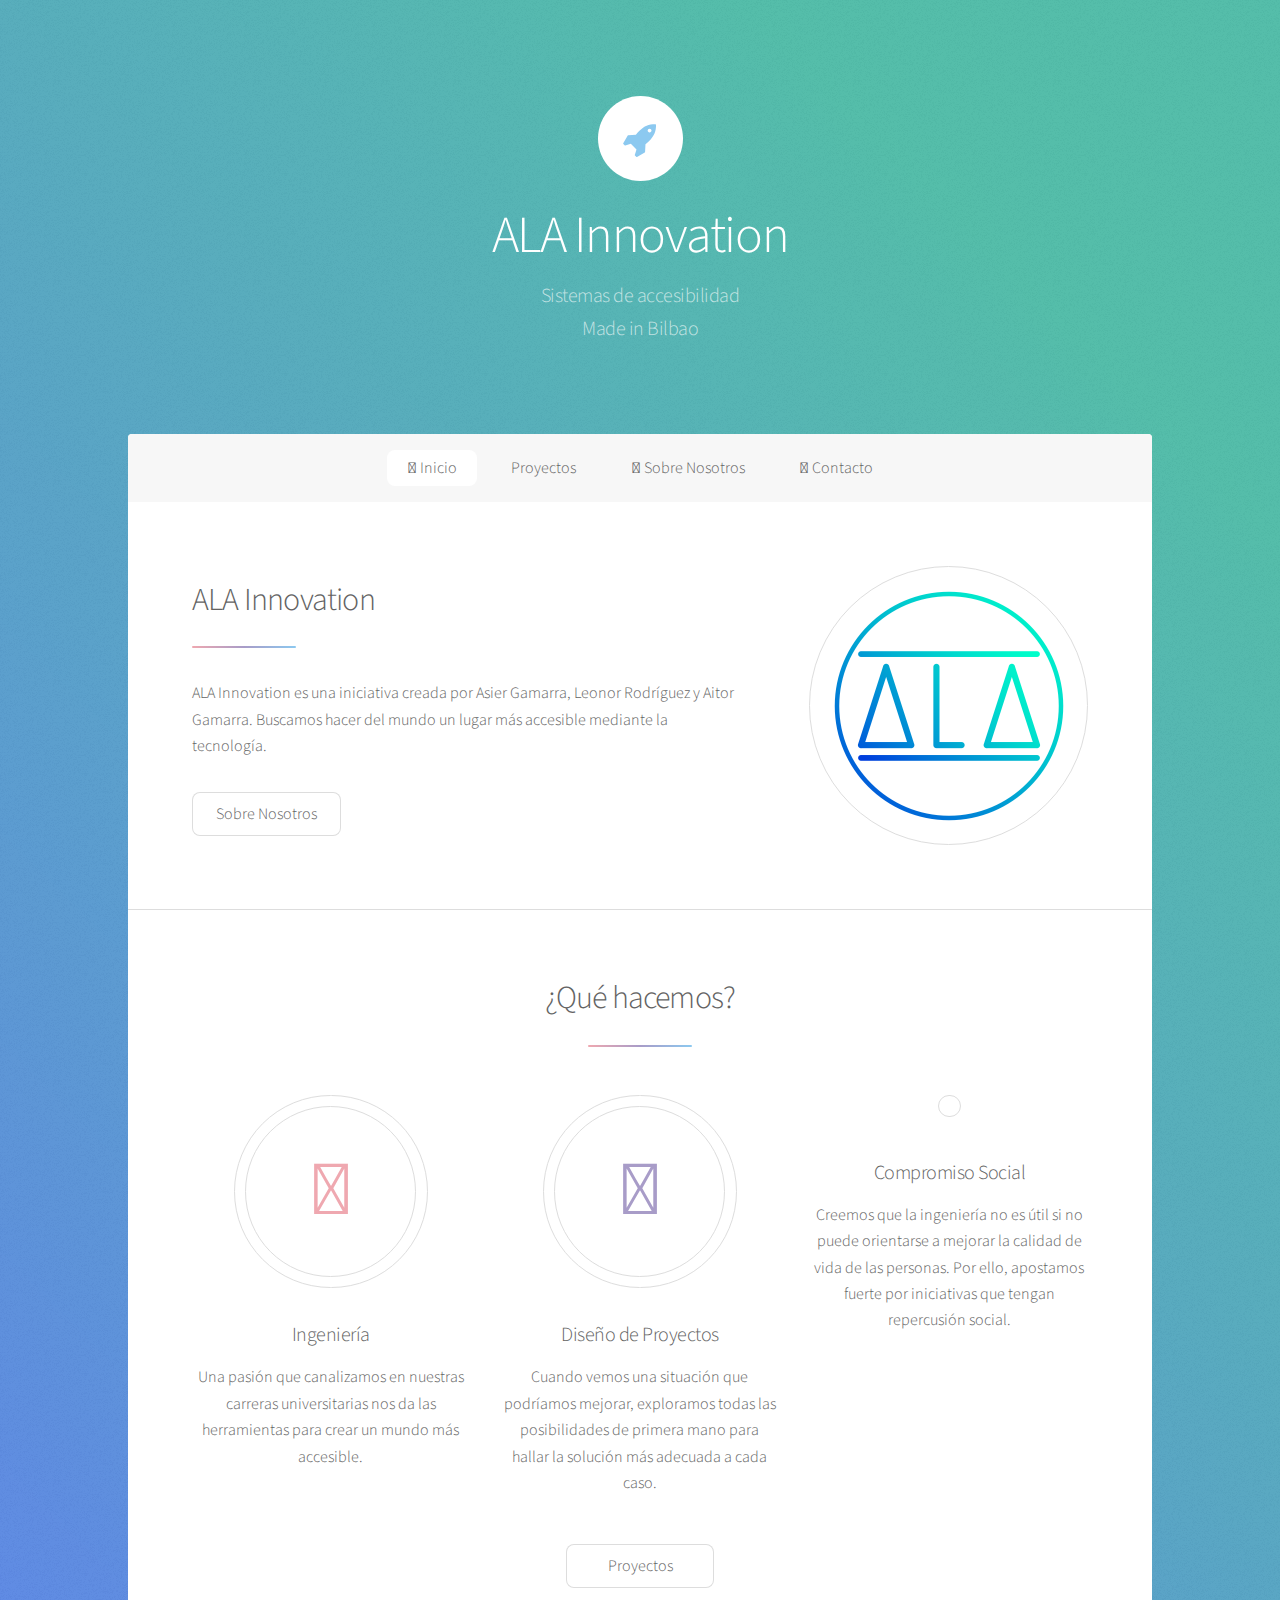
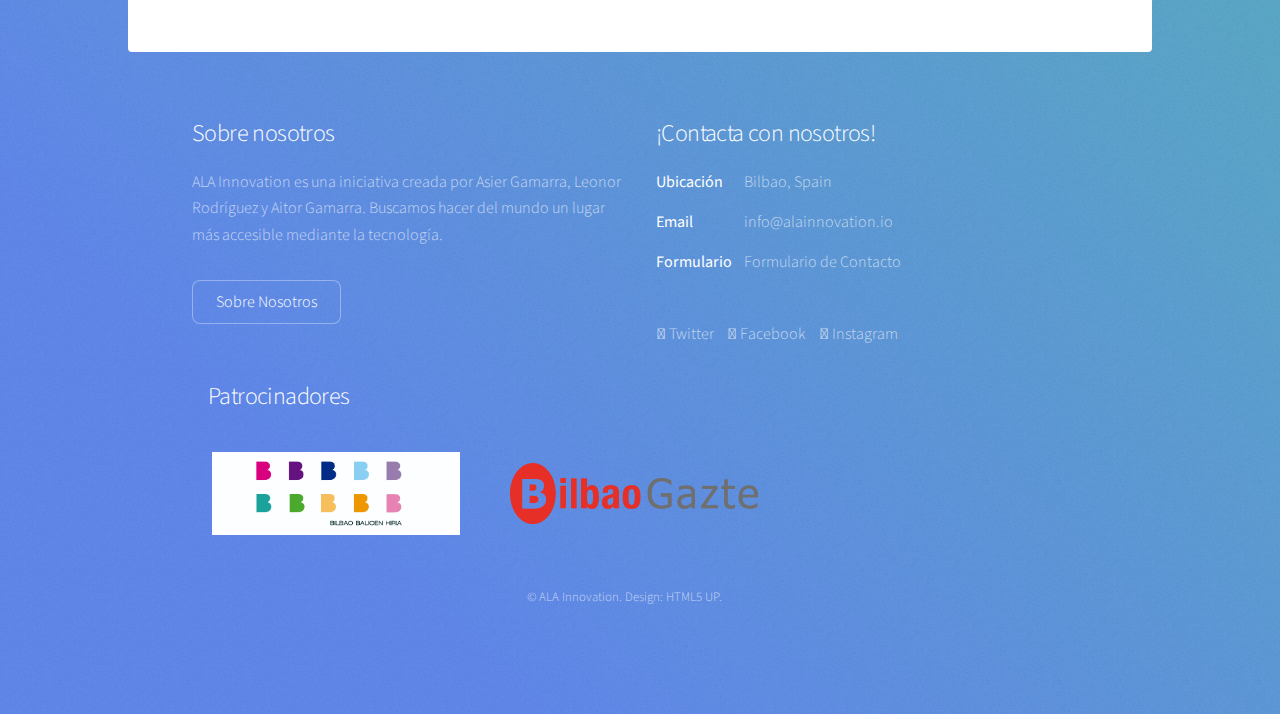
<file: index.html>
<!DOCTYPE HTML>
<!--
	Stellar by HTML5 UP
	html5up.net | @ajlkn
	Free for personal and commercial use under the CCA 3.0 license (html5up.net/license)
-->
<html>

<head>
	<title>ALA Innovation</title>
	<meta charset="utf-8" />
	<link rel="stylesheet" href="https://use.fontawesome.com/releases/v5.1.0/css/all.css" integrity="sha384-lKuwvrZot6UHsBSfcMvOkWwlCMgc0TaWr+30HWe3a4ltaBwTZhyTEggF5tJv8tbt"
	    crossorigin="anonymous">
	<meta lang="es-es">
	<link rel="manifest" href="/manifest.json">
	<meta name="theme-color" content="#5f5eaa">
	<link rel="icon" href="images/favicon.ico" type="image/x-icon" />
	<link rel="shortcut icon" href="images/favicon.ico" type="image/x-icon" />
	<meta name="viewport" content="width=device-width, initial-scale=1, user-scalable=no" />
	<link rel="stylesheet" href="assets/css/main.css" />
	<noscript>
		<link rel="stylesheet" href="assets/css/noscript.css" />
	</noscript>
</head>

<body class="is-preload">

	<!-- Wrapper -->
	<div id="wrapper">

		<!-- Header -->
		<header id="header" class="alt">
			<span class="logo">
				<img src="images/logo.svg" alt="" />
			</span>
			<h1>ALA Innovation</h1>
			<p>Sistemas de accesibilidad
				<br /> Made in Bilbao</p>
		</header>

		<!-- Nav -->
		<nav id="nav">
			<ul>
				<li>
					<a href="#intro" class="active">
						<span class="fas fa-home"></span> Inicio</a>
				</li>
				<li>
					<a href="proyectos.html">
						<span class="fas fa-pencil-ruler"></span> Proyectos</a>
				</li>
				<li>
					<a href="sobre-nosotros.html">
						<span class="fas fa-user"></span> Sobre Nosotros</a>
				</li>
				<li>
					<a href="contacto.html">
						<span class="fas fa-phone"></span> Contacto</a>
				</li>
			</ul>
		</nav>

		<!-- Main -->
		<div id="main">

			<!-- Introduction -->
			<section id="intro" class="main">
				<div class="spotlight">
					<div class="content">
						<header class="major">
							<h2>ALA Innovation</h2>
						</header>
						<p>ALA Innovation es una iniciativa creada por Asier Gamarra, Leonor Rodríguez y Aitor Gamarra. Buscamos hacer del mundo
							un lugar más accesible mediante la tecnología.</p>
						<ul class="actions">
							<li>
								<a href="sobre-nosotros.html" class="button">Sobre Nosotros</a>
							</li>
						</ul>
					</div>
					<span class="image">
						<img src="images/logoALA.png" alt="" />
					</span>
				</div>
			</section>

			<!-- First Section -->
			<section id="first" class="main special">
				<header class="major">
					<h2>¿Qué hacemos?</h2>
				</header>
				<ul class="features">
					<li>
						<span class="icon major style1 fas fa-code"></span>
						<h3>Ingeniería</h3>
						<p>Una pasión que canalizamos en nuestras carreras universitarias nos da las herramientas para crear un mundo más accesible.</p>
					</li>
					<li>
						<span class="icon major style3 fas fa-copy"></span>
						<h3>Diseño de Proyectos</h3>
						<p>Cuando vemos una situación que podríamos mejorar, exploramos todas las posibilidades de primera mano para hallar la
							solución más adecuada a cada caso.</p>
					</li>
					<li>
						<span class="icon major style5 fas fa-gem"></span>
						<h3>Compromiso Social</h3>
						<p>Creemos que la ingeniería no es útil si no puede orientarse a mejorar la calidad de vida de las personas. Por ello, apostamos
							fuerte por iniciativas que tengan repercusión social.</p>
					</li>
				</ul>
				<footer class="major">
					<ul class="actions special">
						<li>
							<a href="proyectos.html" class="button">Proyectos</a>
						</li>
					</ul>
				</footer>
			</section>

			<!-- Second Section -->
			<!-- <section id="second" class="main special">
				<header class="major">
					<h2>Ipsum consequat</h2>
					<p>Donec imperdiet consequat consequat. Suspendisse feugiat congue
						<br /> posuere. Nulla massa urna, fermentum eget quam aliquet.</p>
				</header>
				<ul class="statistics">
					<li class="style1">
						<span class="fas fa-code-fork"></span>
						<strong>5,120</strong> Etiam
					</li>
					<li class="style2">
						<span class="far fa-folder-open"></span>
						<strong>8,192</strong> Magna
					</li>
					<li class="style3">
						<span class="fas fa-signal"></span>
						<strong>2,048</strong> Tempus
					</li>
					<li class="style4">
						<span class="fas fa-laptop"></span>
						<strong>4,096</strong> Aliquam
					</li>
					<li class="style5">
						<span class="far fa-gem"></span>
						<strong>1,024</strong> Nullam
					</li>
				</ul>
				<p class="content">Nam elementum nisl et mi a commodo porttitor. Morbi sit amet nisl eu arcu faucibus hendrerit vel a risus. Nam a orci
					mi, elementum ac arcu sit amet, fermentum pellentesque et purus. Integer maximus varius lorem, sed convallis diam accumsan
					sed. Etiam porttitor placerat sapien, sed eleifend a enim pulvinar faucibus semper quis ut arcu. Ut non nisl a mollis
					est efficitur vestibulum. Integer eget purus nec nulla mattis et accumsan ut magna libero. Morbi auctor iaculis porttitor.
					Sed ut magna ac risus et hendrerit scelerisque. Praesent eleifend lacus in lectus aliquam porta. Cras eu ornare dui
					curabitur lacinia.</p>
				<footer class="major">
					<ul class="actions special">
						<li>
							<a href="generic.html" class="button">Learn More</a>
						</li>
					</ul>
				</footer>
			</section> -->



		</div>

		<!-- Footer -->
		<footer id="footer">
			<section>
				<h2>Sobre nosotros</h2>
				<p>ALA Innovation es una iniciativa creada por Asier Gamarra, Leonor Rodríguez y Aitor Gamarra. Buscamos hacer del mundo
					un lugar más accesible mediante la tecnología.</p>

				<ul class="actions">
					<li>
						<a href="sobre-nosotros.html" class="button">Sobre Nosotros</a>
					</li>
				</ul>
			</section>
			<section>
				<h2>¡Contacta con nosotros!</h2>
				<dl class="alt">
					<dt>Ubicación</dt>
					<dd>
						<a href="https://goo.gl/maps/G78d2HGJtKJ2">Bilbao, Spain</a>
					</dd>
					<!-- <dt>Phone</dt>
								<dd>(000) 000-0000 x 0000</dd> -->
					<dt>Email</dt>
					<dd>
						<a href="mailto:info@alainnovation.io">info@alainnovation.io</a>
					</dd>
					<dt>Formulario</dt>
					<dd>
						<a href="contacto.html">Formulario de Contacto</a>
					</dd>
				</dl>
				<ul class="icons">
					<li>
						<a href="https://twitter.com/ala_innovation/" class="fab fa-twitter alt">
							<span class="label">Twitter</span>
						</a>
					</li>
					<li>
						<a href="#" class="fab fa-facebook alt">
							<span class="label">Facebook</span>
						</a>
					</li>
					<li>
						<a href="https://www.instagram.com/ala_innovation/" class="fab fa-instagram alt">
							<span class="label">Instagram</span>
						</a>
					</li>
					<!-- <li>
						<a href="#" class="fab fa-github alt">
							<span class="label">GitHub</span>
						</a>
					</li> -->
				</ul>
			</section>
			<h2>Patrocinadores</h2>
			<section class="sponsors">
				<div class="imagen-sponsor 1">
					<img src="images/logos/Bilbao Balioen Hiria.jpeg" alt="Bilbao Balioen Hiria">
				</div>
				<div class="imagen-sponsor 2">
					<img src="images/logos/BilbaoGazte.png" alt="Bilbao Gazte">
				</div>

			</section>

			<p class="copyright">&copy; ALA Innovation. Design:
				<a href="https://html5up.net">HTML5 UP</a>.</p>
		</footer>

	</div>

	<!-- Scripts -->
	<script src="assets/js/jquery.min.js"></script>
	<script src="assets/js/jquery.scrollex.min.js"></script>
	<script src="assets/js/jquery.scrolly.min.js"></script>
	<script src="assets/js/browser.min.js"></script>
	<script src="assets/js/breakpoints.min.js"></script>
	<script src="assets/js/util.js"></script>
	<script src="assets/js/main.js"></script>

</body>

</html>
</file>
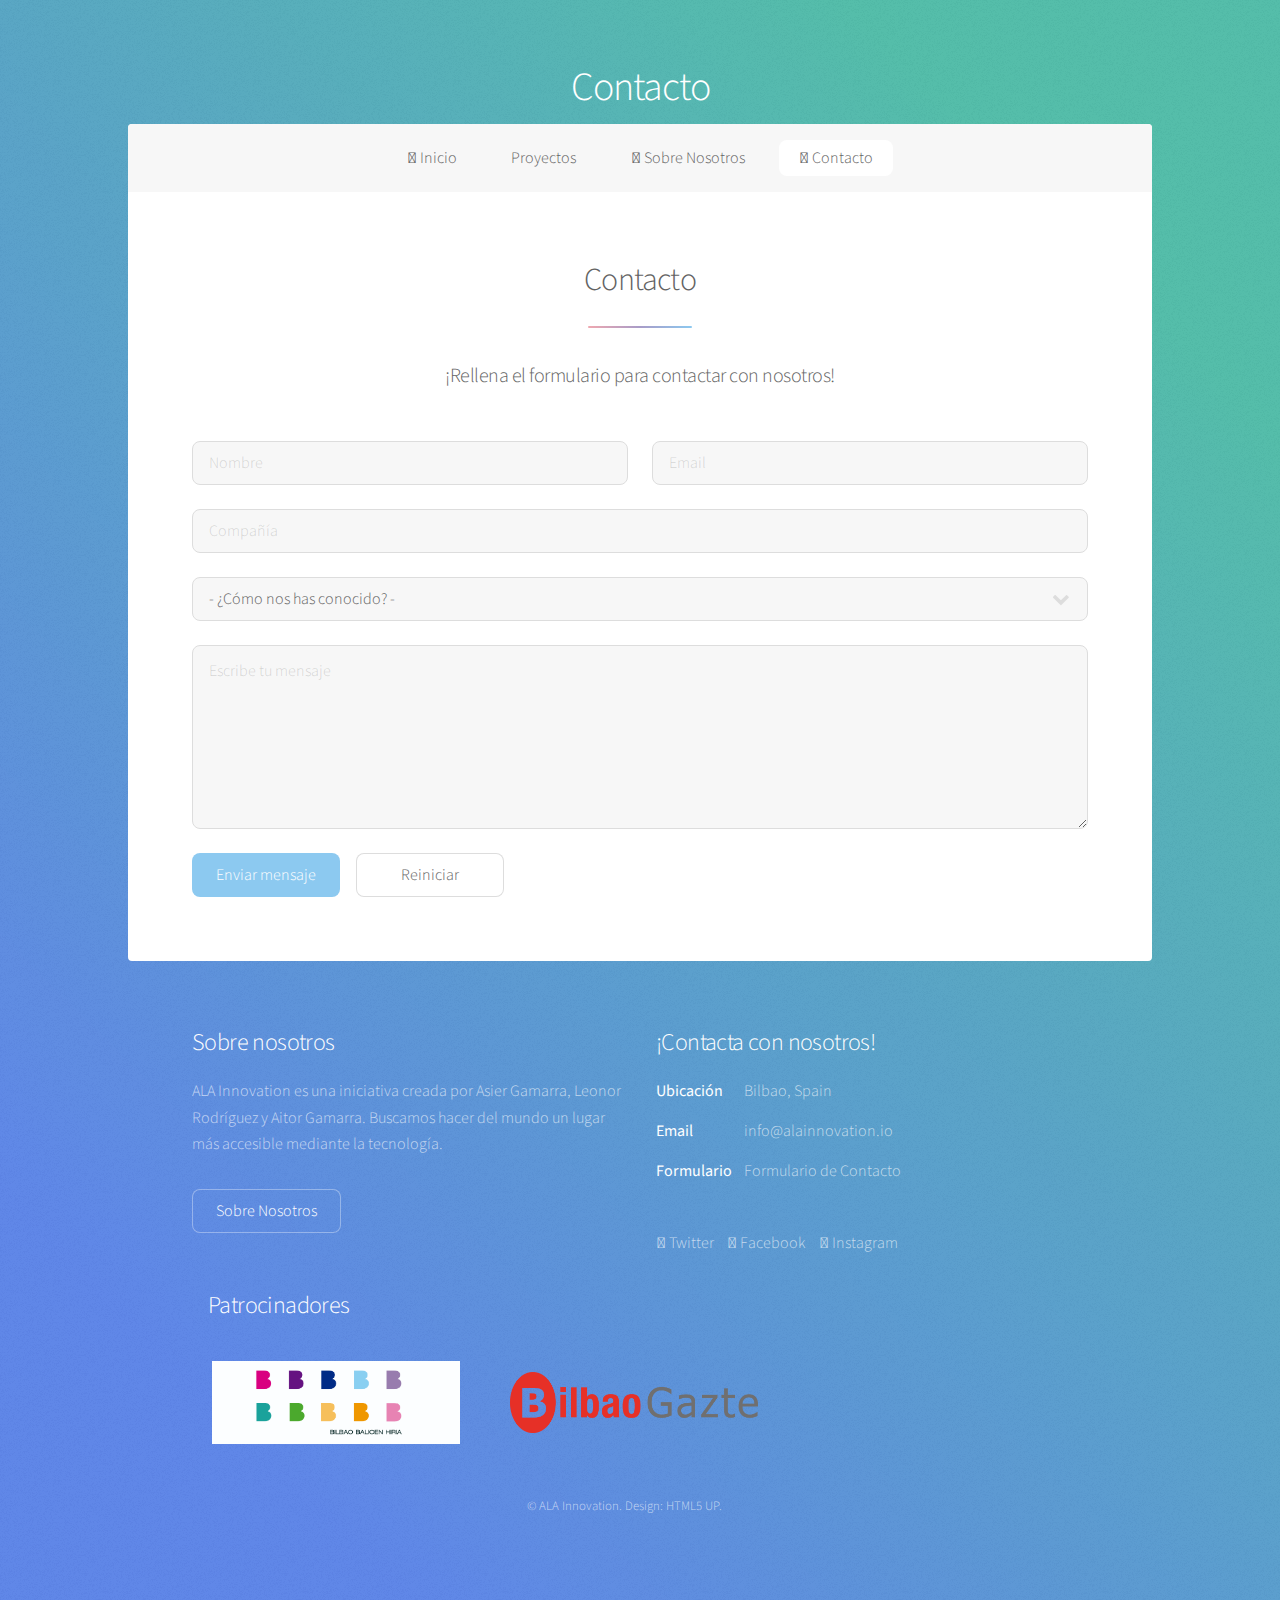
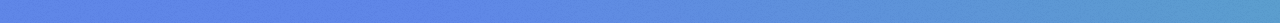
<file: contacto.html>
<!DOCTYPE HTML>
<!--
	Stellar by HTML5 UP
	html5up.net | @ajlkn
	Free for personal and commercial use under the CCA 3.0 license (html5up.net/license)
-->
<html>

<head>
    <title>Contacto - ALA Innovation</title>
    <meta charset="utf-8" />
	<link rel="manifest" href="/manifest.json">
	<meta name="theme-color" content="#5f5eaa">
	<link rel="stylesheet" href="https://use.fontawesome.com/releases/v5.1.0/css/all.css" integrity="sha384-lKuwvrZot6UHsBSfcMvOkWwlCMgc0TaWr+30HWe3a4ltaBwTZhyTEggF5tJv8tbt" crossorigin="anonymous">
    <link rel="icon" href="images/favicon.ico" type="image/x-icon" />
    <link rel="shortcut icon" href="images/favicon.ico" type="image/x-icon" />
    <meta name="viewport" content="width=device-width, initial-scale=1, user-scalable=no" />
    <link rel="stylesheet" href="assets/css/main.css" />
    <noscript>
        <link rel="stylesheet" href="assets/css/noscript.css" />
    </noscript>
</head>

<body class="is-preload">

    <!-- Wrapper -->
    <div id="wrapper">

        <!-- Header -->
        <header id="header">
            <h1>Contacto</h1>
        </header>
        <!-- Nav -->
        <nav id="nav">
            <ul>
                <li>
                    <a href="index.html">
                        <span class="fas fa-home"></span> Inicio</a>
                </li>
				<li>
					<a href="proyectos.html">
						<span class="fas fa-pencil-ruler"></span> Proyectos</a>
				</li>
				<li>
					<a href="sobre-nosotros.html">
						<span class="fas fa-user"></span> Sobre Nosotros</a>
				</li>
				<li>
					<a href="contacto.html" class="active">
						<span class="fas fa-phone"></span> Contacto</a>
				</li>
            </ul>
        </nav>
        <!-- Main -->
        <div id="main">

            <!-- Content -->
            <section id="cta" class="main special">
                <header class="major">
                    <h2>Contacto</h2>
                    <p>¡Rellena el formulario para contactar con nosotros!</p>
                </header>
                <form action="https://formspree.io/info@alainnovation.io" method="POST">
                    <div class="row gtr-uniform">
                        <div class="col-6 col-12-xsmall">
                            <input type="text" name="Name" id="demo-name" required="true" value="" placeholder="Nombre" />
                        </div>
                        <div class="col-6 col-12-xsmall">
                            <input type="email" name="Email" id="demo-email" required="true" value="" placeholder="Email" />
                        </div>
                        <div class="col-12 col-12-xsmall">
                            <input type="text" name="Company" id="demo-company" value="" placeholder="Compañía" />
                        </div>

                        <div class="col-12">
                            <select name="Conocidos" id="demo-category">
                                <option value="">- ¿Cómo nos has conocido? -</option>
                                <option value="1">Instagram</option>
                                <option value="1">Twitter</option>
                                <!-- <option value="1">Voz</option> -->
                                <option value="1">Otros</option>
                            </select>
                        </div>

                        <div class="col-12">
                            <textarea name="Mensaje" id="demo-message" placeholder="Escribe tu mensaje" required="true" rows="6"></textarea>
                        </div>
                        <div class="col-12">
                            <ul class="actions">
                                <li>
                                    <input type="submit" value="Enviar mensaje" class="primary" />
                                </li>
                                <li>
                                    <input type="reset" value="Reiniciar" />
                                </li>
                            </ul>
                        </div>
                    </div>
                </form>
            </section>

        </div>

        <!-- Footer -->
        <footer id="footer">
            <section>
                <h2>Sobre nosotros</h2>
                <p>ALA Innovation es una iniciativa creada por Asier Gamarra, Leonor Rodríguez y Aitor Gamarra. Buscamos hacer
                    del mundo un lugar más accesible mediante la tecnología.</p>


                <ul class="actions">
                    <li>
                        <a href="sobre-nosotros.html" class="button">Sobre Nosotros</a>
                    </li>
                </ul>
            </section>
            <section>
                <h2>¡Contacta con nosotros!</h2>
                <dl class="alt">
					<dt>Ubicación</dt>
					<dd><a href="https://goo.gl/maps/G78d2HGJtKJ2">Bilbao, Spain</a></dd>
					<!-- <dt>Phone</dt>
								<dd>(000) 000-0000 x 0000</dd> -->
					<dt>Email</dt>
					<dd>
						<a href="mailto:info@alainnovation.io">info@alainnovation.io</a>
					</dd>
					<dt>Formulario</dt>
					<dd>
						<a href="contacto.html">Formulario de Contacto</a>
					</dd>
				</dl>
                <ul class="icons">
                    <li>
                        <a href="https://twitter.com/ala_innovation/" class="fab fa-twitter alt">
                            <span class="label">Twitter</span>
                        </a>
                    </li>
                    <li>
                        <a href="#" class="fab fa-facebook alt">
                            <span class="label">Facebook</span>
                        </a>
                    </li>
                    <li>
                        <a href="https://www.instagram.com/ala_innovation/" class="fab fa-instagram alt">
                            <span class="label">Instagram</span>
                        </a>
                    </li>
                    <!-- <li>
                        <a href="#" class="fab fa-github alt">
                            <span class="label">GitHub</span>
                        </a>
                    </li> -->
                </ul>
            </section>
            <h2>Patrocinadores</h2>
            <section class="sponsors">
                <div class="imagen-sponsor 1">
                    <img src="images/logos/Bilbao Balioen Hiria.jpeg" alt="Bilbao Balioen Hiria">
                </div>
                <div class="imagen-sponsor 2">
                    <img src="images/logos/BilbaoGazte.png" alt="Bilbao Gazte">
                </div>

            </section>

            <p class="copyright">&copy; ALA Innovation. Design:
                <a href="https://html5up.net">HTML5 UP</a>.</p>
        </footer>
    </div>

    <!-- Scripts -->
    <script src="assets/js/jquery.min.js"></script>
    <script src="assets/js/jquery.scrollex.min.js"></script>
    <script src="assets/js/jquery.scrolly.min.js"></script>
    <script src="assets/js/browser.min.js"></script>
    <script src="assets/js/breakpoints.min.js"></script>
    <script src="assets/js/util.js"></script>
    <script src="assets/js/main.js"></script>

</body>

</html>
</file>
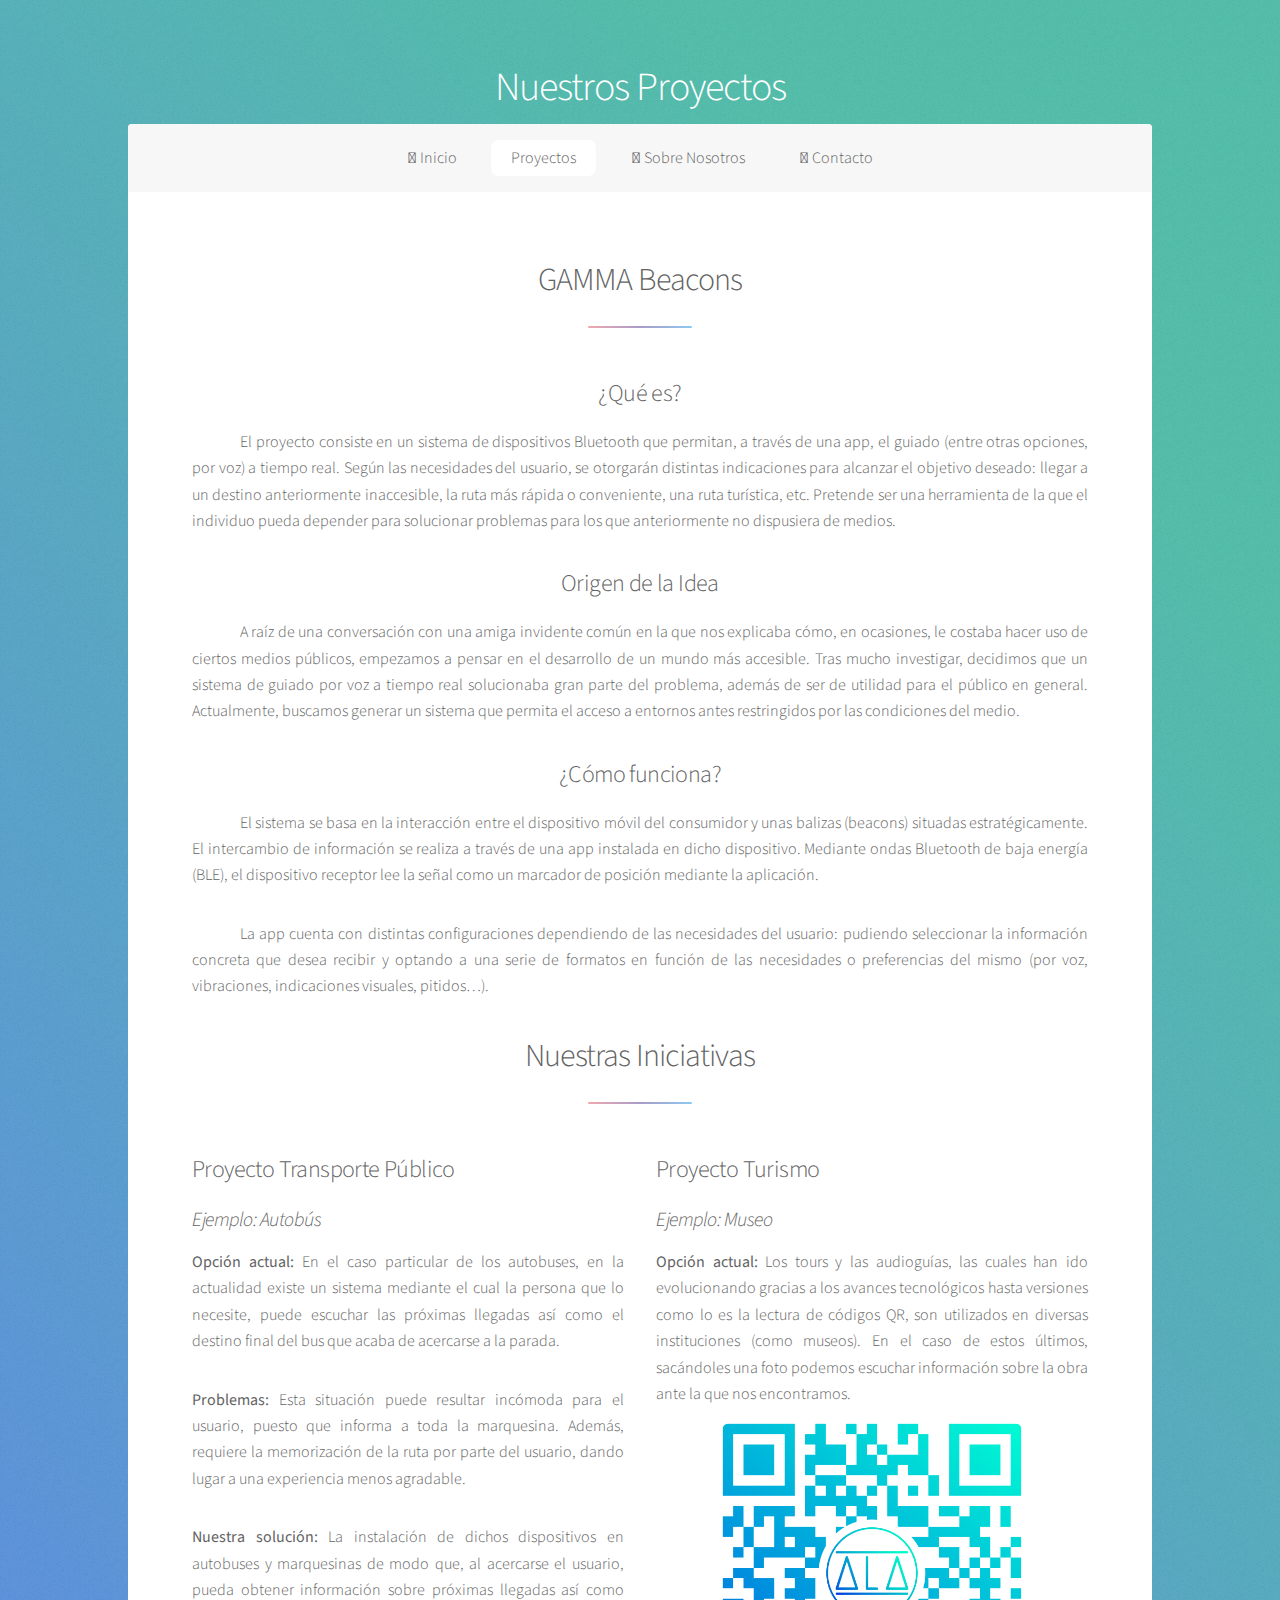
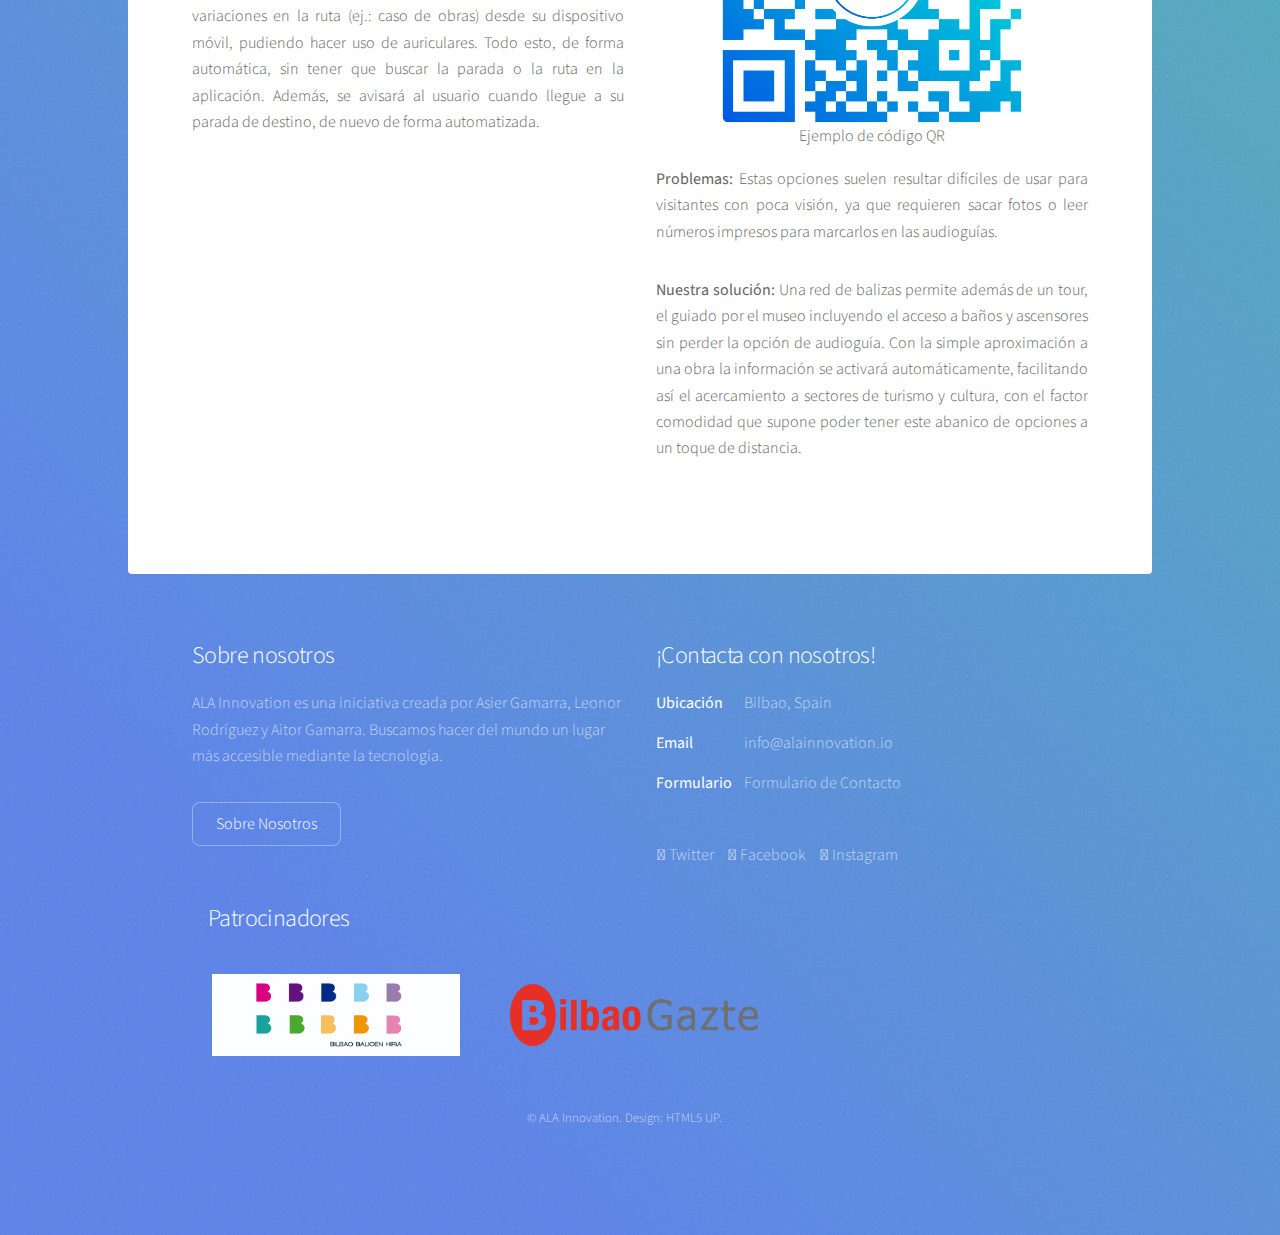
<file: proyectos.html>
<!DOCTYPE HTML>
<!--
	Stellar by HTML5 UP
	html5up.net | @ajlkn
	Free for personal and commercial use under the CCA 3.0 license (html5up.net/license)
-->
<html>

<head>
    <title>Proyectos - ALA Innovation</title>
    <meta charset="utf-8" />
	<link rel="manifest" href="/manifest.json">
	<meta name="theme-color" content="#5f5eaa">
    <link rel="stylesheet" href="https://use.fontawesome.com/releases/v5.1.0/css/all.css" integrity="sha384-lKuwvrZot6UHsBSfcMvOkWwlCMgc0TaWr+30HWe3a4ltaBwTZhyTEggF5tJv8tbt"
        crossorigin="anonymous">
    <link rel="icon" href="images/favicon.ico" type="image/x-icon" />
    <link rel="shortcut icon" href="images/favicon.ico" type="image/x-icon" />
    <meta name="viewport" content="width=device-width, initial-scale=1, user-scalable=no" />
    <link rel="stylesheet" href="assets/css/main.css" />
    <noscript>
        <link rel="stylesheet" href="assets/css/noscript.css" />
    </noscript>
</head>

<body class="is-preload">

    <!-- Wrapper -->
    <div id="wrapper">

        <!-- Header -->
        <header id="header">
            <h1>Nuestros Proyectos</h1>
        </header>
        <!-- Nav -->
        <nav id="nav">
            <ul>
                <li>
                    <a href="index.html">
                        <span class="fas fa-home"></span> Inicio</a>
                </li>
                <li>
                    <a href="proyectos.html" class="active">
                        <span class="fas fa-pencil-ruler"></span> Proyectos</a>
                </li>
                <li>
                    <a href="sobre-nosotros.html">
                        <span class="fas fa-user"></span> Sobre Nosotros</a>
                </li>
                <li>
                    <a href="contacto.html">
                        <span class="fas fa-phone"></span> Contacto</a>
                </li>
            </ul>
        </nav>
        <!-- Main -->
        <div id="main">

            <!-- Content -->
            <section id="cta" class="main special justificado primeraLinea">

                <header class="major">
                    <h2>GAMMA Beacons</h2>
                </header>
                <section class="main"></section>
                <h2>¿Qué es?</h2>
                <p>El proyecto consiste en un sistema de dispositivos Bluetooth que permitan, a través de una app, el guiado
                    (entre otras opciones, por voz) a tiempo real. Según las necesidades del usuario, se otorgarán distintas
                    indicaciones para alcanzar el objetivo deseado: llegar a un destino anteriormente inaccesible, la ruta
                    más rápida o conveniente, una ruta turística, etc. Pretende ser una herramienta de la que el individuo
                    pueda depender para solucionar problemas para los que anteriormente no dispusiera de medios.
                </p>
                <h2>Origen de la Idea</h2>
                <p>A raíz de una conversación con una amiga invidente común en la que nos explicaba cómo, en ocasiones, le costaba
                    hacer uso de ciertos medios públicos, empezamos a pensar en el desarrollo de un mundo más accesible.
                    Tras mucho investigar, decidimos que un sistema de guiado por voz a tiempo real solucionaba gran parte
                    del problema, además de ser de utilidad para el público en general. Actualmente, buscamos generar un
                    sistema que permita el acceso a entornos antes restringidos por las condiciones del medio.
                </p>
                <h2>¿Cómo funciona?</h2>
                <p>El sistema se basa en la interacción entre el dispositivo móvil del consumidor y unas balizas (beacons) situadas
                    estratégicamente. El intercambio de información se realiza a través de una app instalada en dicho dispositivo.
                    Mediante ondas Bluetooth de baja energía (BLE), el dispositivo receptor lee la señal como un marcador
                    de posición mediante la aplicación.
                </p>
                <p style="margin: 0 0 2em 0;">La app cuenta con distintas configuraciones dependiendo de las necesidades del usuario: pudiendo seleccionar
                    la información concreta que desea recibir y optando a una serie de formatos en función de las necesidades
                    o preferencias del mismo (por voz, vibraciones, indicaciones visuales, pitidos…).</p>
                <!-- <span class="image main align-center" style="margin: 0 0 1em 0">
                    <img src="images/beacon_analogia.png" style="max-width: 600px; margin: auto;" alt="" />
                </span>
                <p>El símil que utilizamos es el de un navegante. Siendo los beacons, faros; el dispositivo, los catalejos;
                    y el timón del barco, las acciones emprendidas por el usuario; el navegante. Primeramente, el barco sale
                    de puerto con intención de llegar a tierra en el punto deseado, posiblemente llevando a cabo alguna acción
                    por el camino: turismo, pesca o simplemente transporte. Para ello, una vez en mar abierto, el navegante
                    hace uso de sus prismáticos para conocer el camino a seguir, diferenciando entre los posibles caminos
                    y destinos. Una vez seleccionado su destino, toma el timón para dirigir el barco según su objetivo, evitando
                    los obstáculos del camino.
                </p> -->
                <header class="major">
                    <h2>Nuestras Iniciativas</h2>
                </header>
                <ul class="DosColumnas justificado">
                    <li>
                        <h2>Proyecto Transporte Público</h2>
                        <h3>
                            <em>Ejemplo: Autobús</em>
                        </h3>
                        <p>
                            <strong>Opción actual:</strong> En el caso particular de los autobuses, en la actualidad existe un sistema
                            mediante el cual la persona que lo necesite, puede escuchar las próximas llegadas así como el
                            destino final del bus que acaba de acercarse a la parada.</p>
                        <span class="image main align-center" style=" margin: 0 0 2em 0;">
                            <i class="fas fa-bus-alt" style="max-width: 300px; margin: auto; font-size: 13em"></i>
                        </span>
                        <p>
                            <strong>Problemas:</strong> Esta situación puede resultar incómoda para el usuario, puesto que informa
                            a toda la marquesina. Además, requiere la memorización de la ruta por parte del usuario, dando
                            lugar a una experiencia menos agradable.</p>
                        <p>
                            <strong>Nuestra solución:</strong> La instalación de dichos dispositivos en autobuses y marquesinas de
                            modo que, al acercarse el usuario, pueda obtener información sobre próximas llegadas así como
                            variaciones en la ruta (ej.: caso de obras) desde su dispositivo móvil, pudiendo hacer uso de
                            auriculares. Todo esto, de forma automática, sin tener que buscar la parada o la ruta en la aplicación.
                            Además, se avisará al usuario cuando llegue a su parada de destino, de nuevo de forma automatizada.
                        </p>

                        </p>
                    </li>
                    <li>
                        <h2>Proyecto Turismo</h2>
                        <h3>
                            <em>Ejemplo: Museo</em>
                        </h3>
                        <p style="margin: 0 0 1em 0;">
                            <strong>Opción actual:</strong> Los tours y las audioguías, las cuales han ido evolucionando gracias
                            a los avances tecnológicos hasta versiones como lo es la lectura de códigos QR, son utilizados
                            en diversas instituciones (como museos). En el caso de estos últimos, sacándoles una foto podemos
                            escuchar información sobre la obra ante la que nos encontramos.
                        </p>
                        <span class="image main align-center" style=" margin: 0 0 1em 0;">
                            <figure style="text-align: center; margin: 0 0 1em 0;">
                                <img src="images/qr_ala.png" style="max-width: 300px; margin: auto;" alt="" />
                                <figcaption>Ejemplo de código QR</figcaption>
                            </figure>
                        </span>
                        <p>

                            <strong>Problemas:</strong> Estas opciones suelen resultar difíciles de usar para visitantes con poca
                            visión, ya que requieren sacar fotos o leer números impresos para marcarlos en las audioguías.
                        </p>
                        <p>
                            <strong>Nuestra solución:</strong> Una red de balizas permite además de un tour, el guiado por el museo
                            incluyendo el acceso a baños y ascensores sin perder la opción de audioguía. Con la simple aproximación
                            a una obra la información se activará automáticamente, facilitando así el acercamiento a sectores
                            de turismo y cultura, con el factor comodidad que supone poder tener este abanico de opciones
                            a un toque de distancia.
                        </p>

                        </p>
                    </li>
                </ul>
            </section>

        </div>

        <!-- Footer -->
        <footer id="footer">
            <section>
                <h2>Sobre nosotros</h2>
                <p>ALA Innovation es una iniciativa creada por Asier Gamarra, Leonor Rodríguez y Aitor Gamarra. Buscamos hacer
                    del mundo un lugar más accesible mediante la tecnología.</p>


                <ul class="actions">
                    <li>
                        <a href="sobre-nosotros.html" class="button">Sobre Nosotros</a>
                    </li>
                </ul>
            </section>
            <section>
                <h2>¡Contacta con nosotros!</h2>
                <dl class="alt">
                    <dt>Ubicación</dt>
                    <dd>
                        <a href="https://goo.gl/maps/G78d2HGJtKJ2">Bilbao, Spain</a>
                    </dd>
                    <!-- <dt>Phone</dt>
								<dd>(000) 000-0000 x 0000</dd> -->
                    <dt>Email</dt>
                    <dd>
                        <a href="mailto:info@alainnovation.io">info@alainnovation.io</a>
                    </dd>
                    <dt>Formulario</dt>
                    <dd>
                        <a href="contacto.html">Formulario de Contacto</a>
                    </dd>
                </dl>
                <ul class="icons">
                    <li>
                        <a href="https://twitter.com/ala_innovation/" class="fab fa-twitter alt">
                            <span class="label">Twitter</span>
                        </a>
                    </li>
                    <li>
                        <a href="#" class="fab fa-facebook alt">
                            <span class="label">Facebook</span>
                        </a>
                    </li>
                    <li>
                        <a href="https://www.instagram.com/ala_innovation/" class="fab fa-instagram alt">
                            <span class="label">Instagram</span>
                        </a>
                    </li>
                    <!-- <li>
                        <a href="#" class="fab fa-github alt">
                            <span class="label">GitHub</span>
                        </a>
                    </li> -->
                </ul>
            </section>
            <h2>Patrocinadores</h2>
            <section class="sponsors">
                <div class="imagen-sponsor 1">
                    <img src="images/logos/Bilbao Balioen Hiria.jpeg" alt="Bilbao Balioen Hiria">
                </div>
                <div class="imagen-sponsor 2">
                    <img src="images/logos/BilbaoGazte.png" alt="Bilbao Gazte">
                </div>

            </section>

            <p class="copyright">&copy; ALA Innovation. Design:
                <a href="https://html5up.net">HTML5 UP</a>.</p>
        </footer>
    </div>

    <!-- Scripts -->
    <script src="assets/js/jquery.min.js"></script>
    <script src="assets/js/jquery.scrollex.min.js"></script>
    <script src="assets/js/jquery.scrolly.min.js"></script>
    <script src="assets/js/browser.min.js"></script>
    <script src="assets/js/breakpoints.min.js"></script>
    <script src="assets/js/util.js"></script>
    <script src="assets/js/main.js"></script>

</body>

</html>
</file>
<file: assets/css/noscript.css>
/*
	Stellar by HTML5 UP
	html5up.net | @ajlkn
	Free for personal and commercial use under the CCA 3.0 license (html5up.net/license)
*/

/* Header */

	body.is-preload #header.alt > * {
		opacity: 1;
	}

	body.is-preload #header.alt .logo {
		-moz-transform: none;
		-webkit-transform: none;
		-ms-transform: none;
		transform: none;
	}
</file>
<file: assets/css/main.css>
@import url(font-awesome.min.css);
@import "https://fonts.googleapis.com/css?family=Source+Sans+Pro:300,400";
/*
	Stellar by HTML5 UP
	html5up.net | @ajlkn
	Free for personal and commercial use under the CCA 3.0 license (html5up.net/license)
*/

html,
body,
div,
span,
applet,
object,
iframe,
h1,
h2,
h3,
h4,
h5,
h6,
p,
blockquote,
pre,
a,
abbr,
acronym,
address,
big,
cite,
code,
del,
dfn,
em,
img,
ins,
kbd,
q,
s,
samp,
small,
strike,
strong,
sub,
sup,
tt,
var,
b,
u,
i,
center,
dl,
dt,
dd,
ol,
ul,
li,
fieldset,
form,
label,
legend,
table,
caption,
tbody,
tfoot,
thead,
tr,
th,
td,
article,
aside,
canvas,
details,
embed,
figure,
figcaption,
footer,
header,
hgroup,
menu,
nav,
output,
ruby,
section,
summary,
time,
mark,
audio,
video {
	margin: 0;
	padding: 0;
	border: 0;
	font-size: 100%;
	font: inherit;
	vertical-align: baseline;
}

article,
aside,
details,
figcaption,
figure,
footer,
header,
hgroup,
menu,
nav,
section {
	display: block;
}

body {
	line-height: 1;
}

ol,
ul {
	list-style: none;
}

blockquote,
q {
	quotes: none;
}

blockquote:before,
blockquote:after,
q:before,
q:after {
	content: '';
	content: none;
}

table {
	border-collapse: collapse;
	border-spacing: 0;
}

body {
	-webkit-text-size-adjust: none;
}

mark {
	background-color: transparent;
	color: inherit;
}

input::-moz-focus-inner {
	border: 0;
	padding: 0;
}

input,
select,
textarea {
	-moz-appearance: none;
	-webkit-appearance: none;
	-ms-appearance: none;
	appearance: none;
}

/* Basic */

@-ms-viewport {
	width: device-width;
}

body {
	-ms-overflow-style: scrollbar;
}

@media screen and (max-width: 480px) {
	html,
	body {
		min-width: 320px;
	}
}

html {
	box-sizing: border-box;
}

*,
*:before,
*:after {
	box-sizing: inherit;
}

body {
	background-image: url("images/overlay.png"), -moz-linear-gradient(45deg, rgba(0, 62, 221, 0.63) 15%, rgba(0, 160, 128, 0.68) 85%);
	background-image: url("images/overlay.png"), -webkit-linear-gradient(45deg, rgba(0, 62, 221, 0.63) 15%, rgba(0, 160, 128, 0.68) 85%);
	background-image: url("images/overlay.png"), -ms-linear-gradient(45deg, rgba(0, 62, 221, 0.63) 15%, rgba(0, 160, 128, 0.68) 85%);
	background-image: url("images/overlay.png"), linear-gradient(45deg, rgba(0, 62, 221, 0.63) 15%, rgba(0, 160, 128, 0.68) 85%);
}

body.is-preload *,
body.is-preload *:before,
body.is-preload *:after {
	-moz-animation: none !important;
	-webkit-animation: none !important;
	-ms-animation: none !important;
	animation: none !important;
	-moz-transition: none !important;
	-webkit-transition: none !important;
	-ms-transition: none !important;
	transition: none !important;
}

/* Type */

body {
	color: rgba(255, 255, 255, 0.65);
}

body,
input,
select,
textarea {
	font-family: "Source Sans Pro", Helvetica, sans-serif;
	font-size: 17pt;
	font-weight: 300;
	line-height: 1.65;
}

@media screen and (max-width: 1680px) {
	body,
	input,
	select,
	textarea {
		font-size: 14pt;
	}
}

@media screen and (max-width: 1280px) {
	body,
	input,
	select,
	textarea {
		font-size: 12pt;
	}
}

@media screen and (max-width: 360px) {
	body,
	input,
	select,
	textarea {
		font-size: 11pt;
	}
}

a {
	-moz-transition: color 0.2s ease, border-bottom 0.2s ease;
	-webkit-transition: color 0.2s ease, border-bottom 0.2s ease;
	-ms-transition: color 0.2s ease, border-bottom 0.2s ease;
	transition: color 0.2s ease, border-bottom 0.2s ease;
	text-decoration: none;
	color: inherit;
}

a:hover {
	border-bottom-color: transparent;
}

strong,
b {
	font-weight: 400;
}

em,
i {
	font-style: italic;
}

p {
	margin: 0 0 2em 0;
}

p.content {
	-moz-columns: 20em 2;
	-webkit-columns: 20em 2;
	-ms-columns: 20em 2;
	columns: 20em 2;
	-moz-column-gap: 2em;
	-webkit-column-gap: 2em;
	-ms-column-gap: 2em;
	column-gap: 2em;
	text-align: justify;
}

h1,
h2,
h3,
h4,
h5,
h6 {
	font-weight: 300;
	line-height: 1.5;
	margin: 0 0 0.7em 0;
	letter-spacing: -0.025em;
}

h1 a,
h2 a,
h3 a,
h4 a,
h5 a,
h6 a {
	color: inherit;
	text-decoration: none;
}

h1 {
	font-size: 2.5em;
	line-height: 1.2;
}

h2 {
	font-size: 1.5em;
}

h3 {
	font-size: 1.25em;
}

h4 {
	font-size: 1.1em;
}

h5 {
	font-size: 0.9em;
}

h6 {
	font-size: 0.7em;
}

@media screen and (max-width: 736px) {
	h1 {
		font-size: 2em;
	}
}

sub {
	font-size: 0.8em;
	position: relative;
	top: 0.5em;
}

sup {
	font-size: 0.8em;
	position: relative;
	top: -0.5em;
}

blockquote {
	border-left: solid 4px;
	font-style: italic;
	margin: 0 0 2em 0;
	padding: 0.5em 0 0.5em 2em;
}

code {
	border-radius: 8px;
	border: solid 1px;
	font-family: "Courier New", monospace;
	font-size: 0.9em;
	margin: 0 0.25em;
	padding: 0.25em 0.65em;
}

pre {
	-webkit-overflow-scrolling: touch;
	font-family: "Courier New", monospace;
	font-size: 0.9em;
	margin: 0 0 2em 0;
}

pre code {
	display: block;
	line-height: 1.75;
	padding: 1em 1.5em;
	overflow-x: auto;
}

hr {
	border: 0;
	border-bottom: solid 1px;
	margin: 2em 0;
}

hr.major {
	margin: 3em 0;
}

.align-left {
	text-align: left;
}

.align-center {
	text-align: center;
}

.align-right {
	text-align: right;
}

input,
select,
textarea {
	color: #ffffff;
}

a:hover {
	color: #ffffff;
}

strong,
b {
	color: #ffffff;
}

h1,
h2,
h3,
h4,
h5,
h6 {
	color: #ffffff;
}

blockquote {
	border-left-color: rgba(255, 255, 255, 0.35);
}

code {
	background: rgba(255, 255, 255, 0.075);
	border-color: rgba(255, 255, 255, 0.35);
}

hr {
	border-bottom-color: rgba(255, 255, 255, 0.35);
}

/* Row */

.row {
	display: flex;
	flex-wrap: wrap;
	box-sizing: border-box;
	align-items: stretch;
}

.row>* {
	box-sizing: border-box;
}

.row.gtr-uniform>*> :last-child {
	margin-bottom: 0;
}

.row.aln-left {
	justify-content: flex-start;
}

.row.aln-center {
	justify-content: center;
}

.row.aln-right {
	justify-content: flex-end;
}

.row.aln-top {
	align-items: flex-start;
}

.row.aln-middle {
	align-items: center;
}

.row.aln-bottom {
	align-items: flex-end;
}

.row>.imp {
	order: -1;
}

.row>.col-1 {
	width: 8.3333333333%;
}

.row>.off-1 {
	margin-left: 8.3333333333%;
}

.row>.col-2 {
	width: 16.6666666667%;
}

.row>.off-2 {
	margin-left: 16.6666666667%;
}

.row>.col-3 {
	width: 25%;
}

.row>.off-3 {
	margin-left: 25%;
}

.row>.col-4 {
	width: 33.3333333333%;
}

.row>.off-4 {
	margin-left: 33.3333333333%;
}

.row>.col-5 {
	width: 41.6666666667%;
}

.row>.off-5 {
	margin-left: 41.6666666667%;
}

.row>.col-6 {
	width: 50%;
}

.row>.off-6 {
	margin-left: 50%;
}

.row>.col-7 {
	width: 58.3333333333%;
}

.row>.off-7 {
	margin-left: 58.3333333333%;
}

.row>.col-8 {
	width: 66.6666666667%;
}

.row>.off-8 {
	margin-left: 66.6666666667%;
}

.row>.col-9 {
	width: 75%;
}

.row>.off-9 {
	margin-left: 75%;
}

.row>.col-10 {
	width: 83.3333333333%;
}

.row>.off-10 {
	margin-left: 83.3333333333%;
}

.row>.col-11 {
	width: 91.6666666667%;
}

.row>.off-11 {
	margin-left: 91.6666666667%;
}

.row>.col-12 {
	width: 100%;
}

.row>.off-12 {
	margin-left: 100%;
}

.row.gtr-0 {
	margin-top: 0;
	margin-left: 0em;
}

.row.gtr-0>* {
	padding: 0 0 0 0em;
}

.row.gtr-0.gtr-uniform {
	margin-top: 0em;
}

.row.gtr-0.gtr-uniform>* {
	padding-top: 0em;
}

.row.gtr-25 {
	margin-top: 0;
	margin-left: -0.375em;
}

.row.gtr-25>* {
	padding: 0 0 0 0.375em;
}

.row.gtr-25.gtr-uniform {
	margin-top: -0.375em;
}

.row.gtr-25.gtr-uniform>* {
	padding-top: 0.375em;
}

.row.gtr-50 {
	margin-top: 0;
	margin-left: -0.75em;
}

.row.gtr-50>* {
	padding: 0 0 0 0.75em;
}

.row.gtr-50.gtr-uniform {
	margin-top: -0.75em;
}

.row.gtr-50.gtr-uniform>* {
	padding-top: 0.75em;
}

.row {
	margin-top: 0;
	margin-left: -1.5em;
}

.row>* {
	padding: 0 0 0 1.5em;
}

.row.gtr-uniform {
	margin-top: -1.5em;
}

.row.gtr-uniform>* {
	padding-top: 1.5em;
}

.row.gtr-150 {
	margin-top: 0;
	margin-left: -2.25em;
}

.row.gtr-150>* {
	padding: 0 0 0 2.25em;
}

.row.gtr-150.gtr-uniform {
	margin-top: -2.25em;
}

.row.gtr-150.gtr-uniform>* {
	padding-top: 2.25em;
}

.row.gtr-200 {
	margin-top: 0;
	margin-left: -3em;
}

.row.gtr-200>* {
	padding: 0 0 0 3em;
}

.row.gtr-200.gtr-uniform {
	margin-top: -3em;
}

.row.gtr-200.gtr-uniform>* {
	padding-top: 3em;
}

@media screen and (max-width: 1680px) {
	.row {
		display: flex;
		flex-wrap: wrap;
		box-sizing: border-box;
		align-items: stretch;
	}
	.row>* {
		box-sizing: border-box;
	}
	.row.gtr-uniform>*> :last-child {
		margin-bottom: 0;
	}
	.row.aln-left {
		justify-content: flex-start;
	}
	.row.aln-center {
		justify-content: center;
	}
	.row.aln-right {
		justify-content: flex-end;
	}
	.row.aln-top {
		align-items: flex-start;
	}
	.row.aln-middle {
		align-items: center;
	}
	.row.aln-bottom {
		align-items: flex-end;
	}
	.row>.imp-xlarge {
		order: -1;
	}
	.row>.col-1-xlarge {
		width: 8.3333333333%;
	}
	.row>.off-1-xlarge {
		margin-left: 8.3333333333%;
	}
	.row>.col-2-xlarge {
		width: 16.6666666667%;
	}
	.row>.off-2-xlarge {
		margin-left: 16.6666666667%;
	}
	.row>.col-3-xlarge {
		width: 25%;
	}
	.row>.off-3-xlarge {
		margin-left: 25%;
	}
	.row>.col-4-xlarge {
		width: 33.3333333333%;
	}
	.row>.off-4-xlarge {
		margin-left: 33.3333333333%;
	}
	.row>.col-5-xlarge {
		width: 41.6666666667%;
	}
	.row>.off-5-xlarge {
		margin-left: 41.6666666667%;
	}
	.row>.col-6-xlarge {
		width: 50%;
	}
	.row>.off-6-xlarge {
		margin-left: 50%;
	}
	.row>.col-7-xlarge {
		width: 58.3333333333%;
	}
	.row>.off-7-xlarge {
		margin-left: 58.3333333333%;
	}
	.row>.col-8-xlarge {
		width: 66.6666666667%;
	}
	.row>.off-8-xlarge {
		margin-left: 66.6666666667%;
	}
	.row>.col-9-xlarge {
		width: 75%;
	}
	.row>.off-9-xlarge {
		margin-left: 75%;
	}
	.row>.col-10-xlarge {
		width: 83.3333333333%;
	}
	.row>.off-10-xlarge {
		margin-left: 83.3333333333%;
	}
	.row>.col-11-xlarge {
		width: 91.6666666667%;
	}
	.row>.off-11-xlarge {
		margin-left: 91.6666666667%;
	}
	.row>.col-12-xlarge {
		width: 100%;
	}
	.row>.off-12-xlarge {
		margin-left: 100%;
	}
	.row.gtr-0 {
		margin-top: 0;
		margin-left: 0em;
	}
	.row.gtr-0>* {
		padding: 0 0 0 0em;
	}
	.row.gtr-0.gtr-uniform {
		margin-top: 0em;
	}
	.row.gtr-0.gtr-uniform>* {
		padding-top: 0em;
	}
	.row.gtr-25 {
		margin-top: 0;
		margin-left: -0.375em;
	}
	.row.gtr-25>* {
		padding: 0 0 0 0.375em;
	}
	.row.gtr-25.gtr-uniform {
		margin-top: -0.375em;
	}
	.row.gtr-25.gtr-uniform>* {
		padding-top: 0.375em;
	}
	.row.gtr-50 {
		margin-top: 0;
		margin-left: -0.75em;
	}
	.row.gtr-50>* {
		padding: 0 0 0 0.75em;
	}
	.row.gtr-50.gtr-uniform {
		margin-top: -0.75em;
	}
	.row.gtr-50.gtr-uniform>* {
		padding-top: 0.75em;
	}
	.row {
		margin-top: 0;
		margin-left: -1.5em;
	}
	.row>* {
		padding: 0 0 0 1.5em;
	}
	.row.gtr-uniform {
		margin-top: -1.5em;
	}
	.row.gtr-uniform>* {
		padding-top: 1.5em;
	}
	.row.gtr-150 {
		margin-top: 0;
		margin-left: -2.25em;
	}
	.row.gtr-150>* {
		padding: 0 0 0 2.25em;
	}
	.row.gtr-150.gtr-uniform {
		margin-top: -2.25em;
	}
	.row.gtr-150.gtr-uniform>* {
		padding-top: 2.25em;
	}
	.row.gtr-200 {
		margin-top: 0;
		margin-left: -3em;
	}
	.row.gtr-200>* {
		padding: 0 0 0 3em;
	}
	.row.gtr-200.gtr-uniform {
		margin-top: -3em;
	}
	.row.gtr-200.gtr-uniform>* {
		padding-top: 3em;
	}
}

@media screen and (max-width: 1280px) {
	.row {
		display: flex;
		flex-wrap: wrap;
		box-sizing: border-box;
		align-items: stretch;
	}
	.row>* {
		box-sizing: border-box;
	}
	.row.gtr-uniform>*> :last-child {
		margin-bottom: 0;
	}
	.row.aln-left {
		justify-content: flex-start;
	}
	.row.aln-center {
		justify-content: center;
	}
	.row.aln-right {
		justify-content: flex-end;
	}
	.row.aln-top {
		align-items: flex-start;
	}
	.row.aln-middle {
		align-items: center;
	}
	.row.aln-bottom {
		align-items: flex-end;
	}
	.row>.imp-large {
		order: -1;
	}
	.row>.col-1-large {
		width: 8.3333333333%;
	}
	.row>.off-1-large {
		margin-left: 8.3333333333%;
	}
	.row>.col-2-large {
		width: 16.6666666667%;
	}
	.row>.off-2-large {
		margin-left: 16.6666666667%;
	}
	.row>.col-3-large {
		width: 25%;
	}
	.row>.off-3-large {
		margin-left: 25%;
	}
	.row>.col-4-large {
		width: 33.3333333333%;
	}
	.row>.off-4-large {
		margin-left: 33.3333333333%;
	}
	.row>.col-5-large {
		width: 41.6666666667%;
	}
	.row>.off-5-large {
		margin-left: 41.6666666667%;
	}
	.row>.col-6-large {
		width: 50%;
	}
	.row>.off-6-large {
		margin-left: 50%;
	}
	.row>.col-7-large {
		width: 58.3333333333%;
	}
	.row>.off-7-large {
		margin-left: 58.3333333333%;
	}
	.row>.col-8-large {
		width: 66.6666666667%;
	}
	.row>.off-8-large {
		margin-left: 66.6666666667%;
	}
	.row>.col-9-large {
		width: 75%;
	}
	.row>.off-9-large {
		margin-left: 75%;
	}
	.row>.col-10-large {
		width: 83.3333333333%;
	}
	.row>.off-10-large {
		margin-left: 83.3333333333%;
	}
	.row>.col-11-large {
		width: 91.6666666667%;
	}
	.row>.off-11-large {
		margin-left: 91.6666666667%;
	}
	.row>.col-12-large {
		width: 100%;
	}
	.row>.off-12-large {
		margin-left: 100%;
	}
	.row.gtr-0 {
		margin-top: 0;
		margin-left: 0em;
	}
	.row.gtr-0>* {
		padding: 0 0 0 0em;
	}
	.row.gtr-0.gtr-uniform {
		margin-top: 0em;
	}
	.row.gtr-0.gtr-uniform>* {
		padding-top: 0em;
	}
	.row.gtr-25 {
		margin-top: 0;
		margin-left: -0.375em;
	}
	.row.gtr-25>* {
		padding: 0 0 0 0.375em;
	}
	.row.gtr-25.gtr-uniform {
		margin-top: -0.375em;
	}
	.row.gtr-25.gtr-uniform>* {
		padding-top: 0.375em;
	}
	.row.gtr-50 {
		margin-top: 0;
		margin-left: -0.75em;
	}
	.row.gtr-50>* {
		padding: 0 0 0 0.75em;
	}
	.row.gtr-50.gtr-uniform {
		margin-top: -0.75em;
	}
	.row.gtr-50.gtr-uniform>* {
		padding-top: 0.75em;
	}
	.row {
		margin-top: 0;
		margin-left: -1.5em;
	}
	.row>* {
		padding: 0 0 0 1.5em;
	}
	.row.gtr-uniform {
		margin-top: -1.5em;
	}
	.row.gtr-uniform>* {
		padding-top: 1.5em;
	}
	.row.gtr-150 {
		margin-top: 0;
		margin-left: -2.25em;
	}
	.row.gtr-150>* {
		padding: 0 0 0 2.25em;
	}
	.row.gtr-150.gtr-uniform {
		margin-top: -2.25em;
	}
	.row.gtr-150.gtr-uniform>* {
		padding-top: 2.25em;
	}
	.row.gtr-200 {
		margin-top: 0;
		margin-left: -3em;
	}
	.row.gtr-200>* {
		padding: 0 0 0 3em;
	}
	.row.gtr-200.gtr-uniform {
		margin-top: -3em;
	}
	.row.gtr-200.gtr-uniform>* {
		padding-top: 3em;
	}
}

@media screen and (max-width: 980px) {
	.row {
		display: flex;
		flex-wrap: wrap;
		box-sizing: border-box;
		align-items: stretch;
	}
	.row>* {
		box-sizing: border-box;
	}
	.row.gtr-uniform>*> :last-child {
		margin-bottom: 0;
	}
	.row.aln-left {
		justify-content: flex-start;
	}
	.row.aln-center {
		justify-content: center;
	}
	.row.aln-right {
		justify-content: flex-end;
	}
	.row.aln-top {
		align-items: flex-start;
	}
	.row.aln-middle {
		align-items: center;
	}
	.row.aln-bottom {
		align-items: flex-end;
	}
	.row>.imp-medium {
		order: -1;
	}
	.row>.col-1-medium {
		width: 8.3333333333%;
	}
	.row>.off-1-medium {
		margin-left: 8.3333333333%;
	}
	.row>.col-2-medium {
		width: 16.6666666667%;
	}
	.row>.off-2-medium {
		margin-left: 16.6666666667%;
	}
	.row>.col-3-medium {
		width: 25%;
	}
	.row>.off-3-medium {
		margin-left: 25%;
	}
	.row>.col-4-medium {
		width: 33.3333333333%;
	}
	.row>.off-4-medium {
		margin-left: 33.3333333333%;
	}
	.row>.col-5-medium {
		width: 41.6666666667%;
	}
	.row>.off-5-medium {
		margin-left: 41.6666666667%;
	}
	.row>.col-6-medium {
		width: 50%;
	}
	.row>.off-6-medium {
		margin-left: 50%;
	}
	.row>.col-7-medium {
		width: 58.3333333333%;
	}
	.row>.off-7-medium {
		margin-left: 58.3333333333%;
	}
	.row>.col-8-medium {
		width: 66.6666666667%;
	}
	.row>.off-8-medium {
		margin-left: 66.6666666667%;
	}
	.row>.col-9-medium {
		width: 75%;
	}
	.row>.off-9-medium {
		margin-left: 75%;
	}
	.row>.col-10-medium {
		width: 83.3333333333%;
	}
	.row>.off-10-medium {
		margin-left: 83.3333333333%;
	}
	.row>.col-11-medium {
		width: 91.6666666667%;
	}
	.row>.off-11-medium {
		margin-left: 91.6666666667%;
	}
	.row>.col-12-medium {
		width: 100%;
	}
	.row>.off-12-medium {
		margin-left: 100%;
	}
	.row.gtr-0 {
		margin-top: 0;
		margin-left: 0em;
	}
	.row.gtr-0>* {
		padding: 0 0 0 0em;
	}
	.row.gtr-0.gtr-uniform {
		margin-top: 0em;
	}
	.row.gtr-0.gtr-uniform>* {
		padding-top: 0em;
	}
	.row.gtr-25 {
		margin-top: 0;
		margin-left: -0.375em;
	}
	.row.gtr-25>* {
		padding: 0 0 0 0.375em;
	}
	.row.gtr-25.gtr-uniform {
		margin-top: -0.375em;
	}
	.row.gtr-25.gtr-uniform>* {
		padding-top: 0.375em;
	}
	.row.gtr-50 {
		margin-top: 0;
		margin-left: -0.75em;
	}
	.row.gtr-50>* {
		padding: 0 0 0 0.75em;
	}
	.row.gtr-50.gtr-uniform {
		margin-top: -0.75em;
	}
	.row.gtr-50.gtr-uniform>* {
		padding-top: 0.75em;
	}
	.row {
		margin-top: 0;
		margin-left: -1.5em;
	}
	.row>* {
		padding: 0 0 0 1.5em;
	}
	.row.gtr-uniform {
		margin-top: -1.5em;
	}
	.row.gtr-uniform>* {
		padding-top: 1.5em;
	}
	.row.gtr-150 {
		margin-top: 0;
		margin-left: -2.25em;
	}
	.row.gtr-150>* {
		padding: 0 0 0 2.25em;
	}
	.row.gtr-150.gtr-uniform {
		margin-top: -2.25em;
	}
	.row.gtr-150.gtr-uniform>* {
		padding-top: 2.25em;
	}
	.row.gtr-200 {
		margin-top: 0;
		margin-left: -3em;
	}
	.row.gtr-200>* {
		padding: 0 0 0 3em;
	}
	.row.gtr-200.gtr-uniform {
		margin-top: -3em;
	}
	.row.gtr-200.gtr-uniform>* {
		padding-top: 3em;
	}
}

@media screen and (max-width: 736px) {
	.row {
		display: flex;
		flex-wrap: wrap;
		box-sizing: border-box;
		align-items: stretch;
	}
	.row>* {
		box-sizing: border-box;
	}
	.row.gtr-uniform>*> :last-child {
		margin-bottom: 0;
	}
	.row.aln-left {
		justify-content: flex-start;
	}
	.row.aln-center {
		justify-content: center;
	}
	.row.aln-right {
		justify-content: flex-end;
	}
	.row.aln-top {
		align-items: flex-start;
	}
	.row.aln-middle {
		align-items: center;
	}
	.row.aln-bottom {
		align-items: flex-end;
	}
	.row>.imp-small {
		order: -1;
	}
	.row>.col-1-small {
		width: 8.3333333333%;
	}
	.row>.off-1-small {
		margin-left: 8.3333333333%;
	}
	.row>.col-2-small {
		width: 16.6666666667%;
	}
	.row>.off-2-small {
		margin-left: 16.6666666667%;
	}
	.row>.col-3-small {
		width: 25%;
	}
	.row>.off-3-small {
		margin-left: 25%;
	}
	.row>.col-4-small {
		width: 33.3333333333%;
	}
	.row>.off-4-small {
		margin-left: 33.3333333333%;
	}
	.row>.col-5-small {
		width: 41.6666666667%;
	}
	.row>.off-5-small {
		margin-left: 41.6666666667%;
	}
	.row>.col-6-small {
		width: 50%;
	}
	.row>.off-6-small {
		margin-left: 50%;
	}
	.row>.col-7-small {
		width: 58.3333333333%;
	}
	.row>.off-7-small {
		margin-left: 58.3333333333%;
	}
	.row>.col-8-small {
		width: 66.6666666667%;
	}
	.row>.off-8-small {
		margin-left: 66.6666666667%;
	}
	.row>.col-9-small {
		width: 75%;
	}
	.row>.off-9-small {
		margin-left: 75%;
	}
	.row>.col-10-small {
		width: 83.3333333333%;
	}
	.row>.off-10-small {
		margin-left: 83.3333333333%;
	}
	.row>.col-11-small {
		width: 91.6666666667%;
	}
	.row>.off-11-small {
		margin-left: 91.6666666667%;
	}
	.row>.col-12-small {
		width: 100%;
	}
	.row>.off-12-small {
		margin-left: 100%;
	}
	.row.gtr-0 {
		margin-top: 0;
		margin-left: 0em;
	}
	.row.gtr-0>* {
		padding: 0 0 0 0em;
	}
	.row.gtr-0.gtr-uniform {
		margin-top: 0em;
	}
	.row.gtr-0.gtr-uniform>* {
		padding-top: 0em;
	}
	.row.gtr-25 {
		margin-top: 0;
		margin-left: -0.25em;
	}
	.row.gtr-25>* {
		padding: 0 0 0 0.25em;
	}
	.row.gtr-25.gtr-uniform {
		margin-top: -0.25em;
	}
	.row.gtr-25.gtr-uniform>* {
		padding-top: 0.25em;
	}
	.row.gtr-50 {
		margin-top: 0;
		margin-left: -0.5em;
	}
	.row.gtr-50>* {
		padding: 0 0 0 0.5em;
	}
	.row.gtr-50.gtr-uniform {
		margin-top: -0.5em;
	}
	.row.gtr-50.gtr-uniform>* {
		padding-top: 0.5em;
	}
	.row {
		margin-top: 0;
		margin-left: -1em;
	}
	.row>* {
		padding: 0 0 0 1em;
	}
	.row.gtr-uniform {
		margin-top: -1em;
	}
	.row.gtr-uniform>* {
		padding-top: 1em;
	}
	.row.gtr-150 {
		margin-top: 0;
		margin-left: -1.5em;
	}
	.row.gtr-150>* {
		padding: 0 0 0 1.5em;
	}
	.row.gtr-150.gtr-uniform {
		margin-top: -1.5em;
	}
	.row.gtr-150.gtr-uniform>* {
		padding-top: 1.5em;
	}
	.row.gtr-200 {
		margin-top: 0;
		margin-left: -2em;
	}
	.row.gtr-200>* {
		padding: 0 0 0 2em;
	}
	.row.gtr-200.gtr-uniform {
		margin-top: -2em;
	}
	.row.gtr-200.gtr-uniform>* {
		padding-top: 2em;
	}
}

@media screen and (max-width: 480px) {
	.row {
		display: flex;
		flex-wrap: wrap;
		box-sizing: border-box;
		align-items: stretch;
	}
	.row>* {
		box-sizing: border-box;
	}
	.row.gtr-uniform>*> :last-child {
		margin-bottom: 0;
	}
	.row.aln-left {
		justify-content: flex-start;
	}
	.row.aln-center {
		justify-content: center;
	}
	.row.aln-right {
		justify-content: flex-end;
	}
	.row.aln-top {
		align-items: flex-start;
	}
	.row.aln-middle {
		align-items: center;
	}
	.row.aln-bottom {
		align-items: flex-end;
	}
	.row>.imp-xsmall {
		order: -1;
	}
	.row>.col-1-xsmall {
		width: 8.3333333333%;
	}
	.row>.off-1-xsmall {
		margin-left: 8.3333333333%;
	}
	.row>.col-2-xsmall {
		width: 16.6666666667%;
	}
	.row>.off-2-xsmall {
		margin-left: 16.6666666667%;
	}
	.row>.col-3-xsmall {
		width: 25%;
	}
	.row>.off-3-xsmall {
		margin-left: 25%;
	}
	.row>.col-4-xsmall {
		width: 33.3333333333%;
	}
	.row>.off-4-xsmall {
		margin-left: 33.3333333333%;
	}
	.row>.col-5-xsmall {
		width: 41.6666666667%;
	}
	.row>.off-5-xsmall {
		margin-left: 41.6666666667%;
	}
	.row>.col-6-xsmall {
		width: 50%;
	}
	.row>.off-6-xsmall {
		margin-left: 50%;
	}
	.row>.col-7-xsmall {
		width: 58.3333333333%;
	}
	.row>.off-7-xsmall {
		margin-left: 58.3333333333%;
	}
	.row>.col-8-xsmall {
		width: 66.6666666667%;
	}
	.row>.off-8-xsmall {
		margin-left: 66.6666666667%;
	}
	.row>.col-9-xsmall {
		width: 75%;
	}
	.row>.off-9-xsmall {
		margin-left: 75%;
	}
	.row>.col-10-xsmall {
		width: 83.3333333333%;
	}
	.row>.off-10-xsmall {
		margin-left: 83.3333333333%;
	}
	.row>.col-11-xsmall {
		width: 91.6666666667%;
	}
	.row>.off-11-xsmall {
		margin-left: 91.6666666667%;
	}
	.row>.col-12-xsmall {
		width: 100%;
	}
	.row>.off-12-xsmall {
		margin-left: 100%;
	}
	.row.gtr-0 {
		margin-top: 0;
		margin-left: 0em;
	}
	.row.gtr-0>* {
		padding: 0 0 0 0em;
	}
	.row.gtr-0.gtr-uniform {
		margin-top: 0em;
	}
	.row.gtr-0.gtr-uniform>* {
		padding-top: 0em;
	}
	.row.gtr-25 {
		margin-top: 0;
		margin-left: -0.3125em;
	}
	.row.gtr-25>* {
		padding: 0 0 0 0.3125em;
	}
	.row.gtr-25.gtr-uniform {
		margin-top: -0.3125em;
	}
	.row.gtr-25.gtr-uniform>* {
		padding-top: 0.3125em;
	}
	.row.gtr-50 {
		margin-top: 0;
		margin-left: -0.625em;
	}
	.row.gtr-50>* {
		padding: 0 0 0 0.625em;
	}
	.row.gtr-50.gtr-uniform {
		margin-top: -0.625em;
	}
	.row.gtr-50.gtr-uniform>* {
		padding-top: 0.625em;
	}
	.row {
		margin-top: 0;
		margin-left: -1.25em;
	}
	.row>* {
		padding: 0 0 0 1.25em;
	}
	.row.gtr-uniform {
		margin-top: -1.25em;
	}
	.row.gtr-uniform>* {
		padding-top: 1.25em;
	}
	.row.gtr-150 {
		margin-top: 0;
		margin-left: -1.875em;
	}
	.row.gtr-150>* {
		padding: 0 0 0 1.875em;
	}
	.row.gtr-150.gtr-uniform {
		margin-top: -1.875em;
	}
	.row.gtr-150.gtr-uniform>* {
		padding-top: 1.875em;
	}
	.row.gtr-200 {
		margin-top: 0;
		margin-left: -2.5em;
	}
	.row.gtr-200>* {
		padding: 0 0 0 2.5em;
	}
	.row.gtr-200.gtr-uniform {
		margin-top: -2.5em;
	}
	.row.gtr-200.gtr-uniform>* {
		padding-top: 2.5em;
	}
}

/* Box */

.box {
	border-radius: 8px;
	border: solid;
	margin-bottom: 2em;
	padding: 1.5em;
}

.box> :last-child,
.box> :last-child> :last-child,
.box> :last-child> :last-child> :last-child {
	margin-bottom: 0;
}

.box.alt {
	border: 0;
	border-radius: 0;
	padding: 0;
}

.box {
	border-color: rgba(255, 255, 255, 0.35);
}

/* Button */

input[type="submit"],
input[type="reset"],
input[type="button"],
button,
.button {
	-moz-appearance: none;
	-webkit-appearance: none;
	-ms-appearance: none;
	appearance: none;
	-moz-transition: background-color 0.2s ease-in-out, color 0.2s ease-in-out;
	-webkit-transition: background-color 0.2s ease-in-out, color 0.2s ease-in-out;
	-ms-transition: background-color 0.2s ease-in-out, color 0.2s ease-in-out;
	transition: background-color 0.2s ease-in-out, color 0.2s ease-in-out;
	border-radius: 8px;
	border: 0;
	cursor: pointer;
	display: inline-block;
	font-weight: 300;
	height: 2.75em;
	line-height: 2.75em;
	min-width: 9.25em;
	padding: 0 1.5em;
	text-align: center;
	text-decoration: none;
	white-space: nowrap;
}

input[type="submit"].icon,
input[type="reset"].icon,
input[type="button"].icon,
button.icon,
.button.icon {
	padding-left: 1.35em;
}

input[type="submit"].icon:before,
input[type="reset"].icon:before,
input[type="button"].icon:before,
button.icon:before,
.button.icon:before {
	margin-right: 0.5em;
}

input[type="submit"].fit,
input[type="reset"].fit,
input[type="button"].fit,
button.fit,
.button.fit {
	width: 100%;
}

input[type="submit"].small,
input[type="reset"].small,
input[type="button"].small,
button.small,
.button.small {
	font-size: 0.8em;
}

input[type="submit"].large,
input[type="reset"].large,
input[type="button"].large,
button.large,
.button.large {
	font-size: 1.35em;
}

input[type="submit"].disabled,
input[type="submit"]:disabled,
input[type="reset"].disabled,
input[type="reset"]:disabled,
input[type="button"].disabled,
input[type="button"]:disabled,
button.disabled,
button:disabled,
.button.disabled,
.button:disabled {
	pointer-events: none;
	opacity: 0.25;
}

@media screen and (max-width: 736px) {
	input[type="submit"],
	input[type="reset"],
	input[type="button"],
	button,
	.button {
		min-width: 0;
	}
}

input[type="submit"],
input[type="reset"],
input[type="button"],
button,
.button {
	background-color: transparent;
	box-shadow: inset 0 0 0 1px rgba(255, 255, 255, 0.35);
	color: #ffffff !important;
}

input[type="submit"]:hover,
input[type="reset"]:hover,
input[type="button"]:hover,
button:hover,
.button:hover {
	background-color: rgba(255, 255, 255, 0.075);
}

input[type="submit"]:active,
input[type="reset"]:active,
input[type="button"]:active,
button:active,
.button:active {
	background-color: rgba(255, 255, 255, 0.2);
}

input[type="submit"].icon:before,
input[type="reset"].icon:before,
input[type="button"].icon:before,
button.icon:before,
.button.icon:before {
	color: rgba(255, 255, 255, 0.5);
}

input[type="submit"].primary,
input[type="reset"].primary,
input[type="button"].primary,
button.primary,
.button.primary {
	background-color: #8cc9f0;
	color: #ffffff !important;
	box-shadow: none;
}

input[type="submit"].primary:hover,
input[type="reset"].primary:hover,
input[type="button"].primary:hover,
button.primary:hover,
.button.primary:hover {
	background-color: #9acff2;
}

input[type="submit"].primary:active,
input[type="reset"].primary:active,
input[type="button"].primary:active,
button.primary:active,
.button.primary:active {
	background-color: #7ec3ee;
}

input[type="submit"].primary.icon:before,
input[type="reset"].primary.icon:before,
input[type="button"].primary.icon:before,
button.primary.icon:before,
.button.primary.icon:before {
	color: #ffffff !important;
}

/* Form */

form {
	margin: 0 0 2em 0;
}

label {
	display: block;
	font-size: 0.9em;
	font-weight: 400;
	margin: 0 0 1em 0;
}

input[type="text"],
input[type="password"],
input[type="email"],
select,
textarea {
	-moz-appearance: none;
	-webkit-appearance: none;
	-ms-appearance: none;
	appearance: none;
	border-radius: 8px;
	border: solid 1px;
	color: inherit;
	display: block;
	outline: 0;
	padding: 0 1em;
	text-decoration: none;
	width: 100%;
}

input[type="text"]:invalid,
input[type="password"]:invalid,
input[type="email"]:invalid,
select:invalid,
textarea:invalid {
	box-shadow: none;
}

select {
	background-size: 1.25rem;
	background-repeat: no-repeat;
	background-position: calc(100% - 1rem) center;
	height: 2.75em;
	padding-right: 2.75em;
	text-overflow: ellipsis;
}

select:focus::-ms-value {
	background-color: transparent;
}

select::-ms-expand {
	display: none;
}

input[type="text"],
input[type="password"],
input[type="email"],
select {
	height: 2.75em;
}

textarea {
	padding: 0.75em 1em;
}

input[type="checkbox"],
input[type="radio"] {
	-moz-appearance: none;
	-webkit-appearance: none;
	-ms-appearance: none;
	appearance: none;
	display: block;
	float: left;
	margin-right: -2em;
	opacity: 0;
	width: 1em;
	z-index: -1;
}

input[type="checkbox"]+label,
input[type="radio"]+label {
	text-decoration: none;
	cursor: pointer;
	display: inline-block;
	font-size: 1em;
	font-weight: 300;
	padding-left: 2.4em;
	padding-right: 0.75em;
	position: relative;
}

input[type="checkbox"]+label:before,
input[type="radio"]+label:before {
	-moz-osx-font-smoothing: grayscale;
	-webkit-font-smoothing: antialiased;
	font-family: FontAwesome;
	font-style: normal;
	font-weight: normal;
	text-transform: none !important;
}

input[type="checkbox"]+label:before,
input[type="radio"]+label:before {
	border-radius: 8px;
	border: solid 1px;
	content: '';
	display: inline-block;
	height: 1.65em;
	left: 0;
	line-height: 1.58125em;
	position: absolute;
	text-align: center;
	top: 0;
	width: 1.65em;
}

input[type="checkbox"]:checked+label:before,
input[type="radio"]:checked+label:before {
	content: '\f00c';
}

input[type="checkbox"]+label:before {
	border-radius: 8px;
}

input[type="radio"]+label:before {
	border-radius: 100%;
}

::-webkit-input-placeholder {
	opacity: 1.0;
}

:-moz-placeholder {
	opacity: 1.0;
}

::-moz-placeholder {
	opacity: 1.0;
}

:-ms-input-placeholder {
	opacity: 1.0;
}

label {
	color: #ffffff;
}

input[type="text"],
input[type="password"],
input[type="email"],
select,
textarea {
	background-color: rgba(255, 255, 255, 0.075);
	border-color: rgba(255, 255, 255, 0.35);
}

input[type="text"]:focus,
input[type="password"]:focus,
input[type="email"]:focus,
select:focus,
textarea:focus {
	border-color: #8cc9f0;
	box-shadow: 0 0 0 1px #8cc9f0;
}

select {
	background-image: url("data:image/svg+xml;charset=utf8,%3Csvg xmlns='http://www.w3.org/2000/svg' width='40' height='40' preserveAspectRatio='none' viewBox='0 0 40 40'%3E%3Cpath d='M9.4,12.3l10.4,10.4l10.4-10.4c0.2-0.2,0.5-0.4,0.9-0.4c0.3,0,0.6,0.1,0.9,0.4l3.3,3.3c0.2,0.2,0.4,0.5,0.4,0.9 c0,0.4-0.1,0.6-0.4,0.9L20.7,31.9c-0.2,0.2-0.5,0.4-0.9,0.4c-0.3,0-0.6-0.1-0.9-0.4L4.3,17.3c-0.2-0.2-0.4-0.5-0.4-0.9 c0-0.4,0.1-0.6,0.4-0.9l3.3-3.3c0.2-0.2,0.5-0.4,0.9-0.4S9.1,12.1,9.4,12.3z' fill='rgba(255, 255, 255, 0.35)' /%3E%3C/svg%3E");
}

select option {
	color: #ffffff;
	background: #935d8c;
}

input[type="checkbox"]+label,
input[type="radio"]+label {
	color: rgba(255, 255, 255, 0.65);
}

input[type="checkbox"]+label:before,
input[type="radio"]+label:before {
	background: rgba(255, 255, 255, 0.075);
	border-color: rgba(255, 255, 255, 0.35);
}

input[type="checkbox"]:checked+label:before,
input[type="radio"]:checked+label:before {
	background-color: #ffffff;
	border-color: #ffffff;
	color: #935d8c;
}

input[type="checkbox"]:focus+label:before,
input[type="radio"]:focus+label:before {
	border-color: #8cc9f0;
	box-shadow: 0 0 0 1px #8cc9f0;
}

::-webkit-input-placeholder {
	color: rgba(255, 255, 255, 0.5) !important;
}

:-moz-placeholder {
	color: rgba(255, 255, 255, 0.5) !important;
}

::-moz-placeholder {
	color: rgba(255, 255, 255, 0.5) !important;
}

:-ms-input-placeholder {
	color: rgba(255, 255, 255, 0.5) !important;
}

.formerize-placeholder {
	color: rgba(255, 255, 255, 0.5) !important;
}

/* Justificado */
.justificado > p {
	text-align: justify !important; 
}

.primeraLinea > p{
	text-indent: 3em;
}

/* Icon */

.icon {
	text-decoration: none;
	-moz-transition: background-color 0.2s ease-in-out, color 0.2s ease-in-out;
	-webkit-transition: background-color 0.2s ease-in-out, color 0.2s ease-in-out;
	-ms-transition: background-color 0.2s ease-in-out, color 0.2s ease-in-out;
	transition: background-color 0.2s ease-in-out, color 0.2s ease-in-out;
	border-bottom: none;
	position: relative;
}

.icon:before {
	-moz-osx-font-smoothing: grayscale;
	-webkit-font-smoothing: antialiased;
	text-transform: none !important;
}

.icon>.label {
	display: none;
}

.icon.major {
	border: solid 1px;
	display: inline-block;
	border-radius: 100%;
	padding: 0.65em;
	margin: 0 0 2em 0;
	cursor: default;
}

.icon.major:before {
	display: inline-block;
	font-size: 6.25rem;
	width: 2.25em;
	height: 2.25em;
	line-height: 2.2em;
	border-radius: 100%;
	border: solid 1px;
	text-align: center;
}

.icon.alt {
	display: inline-block;
	border: solid 1px;
	border-radius: 100%;
}

.icon.alt:before {
	display: block;
	font-size: 1.25em;
	width: 2em;
	height: 2em;
	text-align: center;
	line-height: 2em;
}

.icon.style1 {
	color: #efa8b0;
}

.icon.style2 {
	color: #c79cc8;
}

.icon.style3 {
	color: #a89cc8;
}

.icon.style4 {
	color: #9bb2e1;
}

.icon.style5 {
	color: #8cc9f0;
}

@media screen and (max-width: 1680px) {
	.icon.major:before {
		font-size: 5.5rem;
	}
}

@media screen and (max-width: 1280px) {
	.icon.major:before {
		font-size: 4.75rem;
	}
}

@media screen and (max-width: 736px) {
	.icon.major {
		margin: 0 0 1.5em 0;
		padding: 0.35em;
	}
	.icon.major:before {
		font-size: 3.5rem;
	}
}

.icon.major {
	border-color: rgba(255, 255, 255, 0.35);
}

.icon.major:before {
	border-color: rgba(255, 255, 255, 0.35);
}

.icon.alt {
	border-color: rgba(255, 255, 255, 0.35);
	color: #ffffff;
}

.icon.alt:hover {
	background-color: rgba(255, 255, 255, 0.075);
}

.icon.alt:active {
	background-color: rgba(255, 255, 255, 0.2);
}

/* Image */

.image {
	border-radius: 8px;
	border: 0;
	display: inline-block;
	position: relative;
}

.image img {
	border-radius: 8px;
	display: block;
}

.image.left,
.image.right {
	max-width: 40%;
}

.image.left img,
.image.right img {
	width: 100%;
}

.image.left {
	float: left;
	margin: 0 1.5em 1em 0;
	top: 0.25em;
}

.image.right {
	float: right;
	margin: 0 0 1em 1.5em;
	top: 0.25em;
}

.image.fit {
	display: block;
	margin: 0 0 2em 0;
	width: 100%;
}

.image.fit img {
	width: 100%;
}

.image.main {
	display: block;
	margin: 0 0 3em 0;
	width: 100%;
}

.image.main img {
	width: 100%;
}

/* List */

ol {
	list-style: decimal;
	margin: 0 0 2em 0;
	padding-left: 1.25em;
}

ol li {
	padding-left: 0.25em;
}

ul {
	list-style: disc;
	margin: 0 0 2em 0;
	padding-left: 1em;
}

ul li {
	padding-left: 0.5em;
}

ul.alt {
	list-style: none;
	padding-left: 0;
}

ul.alt li {
	border-top: solid 1px;
	padding: 0.5em 0;
}

ul.alt li:first-child {
	border-top: 0;
	padding-top: 0;
}

dl {
	margin: 0 0 2em 0;
}

dl dt {
	display: block;
	font-weight: 400;
	margin: 0 0 1em 0;
}

dl dd {
	margin-left: 2em;
}

dl.alt dt {
	display: block;
	width: 3em;
	margin: 0;
	clear: left;
	float: left;
}

dl.alt dd {
	margin: 0 0 0.85em 5.5em;
}

dl.alt:after {
	content: '';
	display: block;
	clear: both;
}

ul.alt li {
	border-top-color: rgba(255, 255, 255, 0.35);
}

dl dt {
	color: #ffffff;
}

/* Actions */

ul.actions {
	display: -moz-flex;
	display: -webkit-flex;
	display: -ms-flex;
	display: flex;
	cursor: default;
	list-style: none;
	margin-left: -1em;
	padding-left: 0;
}

ul.actions li {
	padding: 0 0 0 1em;
	vertical-align: middle;
}

ul.actions.special {
	-moz-justify-content: center;
	-webkit-justify-content: center;
	-ms-justify-content: center;
	justify-content: center;
	width: 100%;
	margin-left: 0;
}

ul.actions.special li:first-child {
	padding-left: 0;
}

ul.actions.stacked {
	-moz-flex-direction: column;
	-webkit-flex-direction: column;
	-ms-flex-direction: column;
	flex-direction: column;
	margin-left: 0;
}

ul.actions.stacked li {
	padding: 1.3em 0 0 0;
}

ul.actions.stacked li:first-child {
	padding-top: 0;
}

ul.actions.fit {
	width: calc(100% + 1em);
}

ul.actions.fit li {
	-moz-flex-grow: 1;
	-webkit-flex-grow: 1;
	-ms-flex-grow: 1;
	flex-grow: 1;
	-moz-flex-shrink: 1;
	-webkit-flex-shrink: 1;
	-ms-flex-shrink: 1;
	flex-shrink: 1;
	width: 100%;
}

ul.actions.fit li>* {
	width: 100%;
}

ul.actions.fit.stacked {
	width: 100%;
}

@media screen and (max-width: 480px) {
	ul.actions:not(.fixed) {
		-moz-flex-direction: column;
		-webkit-flex-direction: column;
		-ms-flex-direction: column;
		flex-direction: column;
		margin-left: 0;
		width: 100% !important;
	}
	ul.actions:not(.fixed) li {
		-moz-flex-grow: 1;
		-webkit-flex-grow: 1;
		-ms-flex-grow: 1;
		flex-grow: 1;
		-moz-flex-shrink: 1;
		-webkit-flex-shrink: 1;
		-ms-flex-shrink: 1;
		flex-shrink: 1;
		padding: 1em 0 0 0;
		text-align: center;
		width: 100%;
	}
	ul.actions:not(.fixed) li>* {
		width: 100%;
	}
	ul.actions:not(.fixed) li:first-child {
		padding-top: 0;
	}
	ul.actions:not(.fixed) li input[type="submit"],
	ul.actions:not(.fixed) li input[type="reset"],
	ul.actions:not(.fixed) li input[type="button"],
	ul.actions:not(.fixed) li button,
	ul.actions:not(.fixed) li .button {
		width: 100%;
	}
	ul.actions:not(.fixed) li input[type="submit"].icon:before,
	ul.actions:not(.fixed) li input[type="reset"].icon:before,
	ul.actions:not(.fixed) li input[type="button"].icon:before,
	ul.actions:not(.fixed) li button.icon:before,
	ul.actions:not(.fixed) li .button.icon:before {
		margin-left: -0.5rem;
	}
}

/* Icons */

ul.icons {
	cursor: default;
	list-style: none;
	padding-left: 0;
}

ul.icons li {
	display: inline-block;
	padding: 0 0.65em 0 0;
}

ul.icons li:last-child {
	padding-right: 0 !important;
}

/* Section/Article */

section.special,
article.special {
	text-align: center;
}

header.major {
	margin-bottom: 3em;
}

header.major h2 {
	font-size: 2em;
}

header.major h2:after {
	display: block;
	content: '';
	width: 3.25em;
	height: 2px;
	margin: 0.7em 0 1em 0;
	border-radius: 2px;
}

section.special header.major h2:after,
article.special header.major h2:after {
	margin-left: auto;
	margin-right: auto;
}

header.major p {
	font-size: 1.25em;
	letter-spacing: -0.025em;
}

header.major.special {
	text-align: center;
}

header.major.special h2:after {
	margin-left: auto;
	margin-right: auto;
}

footer.major {
	margin-top: 3em;
}

@media screen and (max-width: 736px) {
	header.major {
		margin-bottom: 0;
	}
	header.major h2 {
		font-size: 1.5em;
	}
	header.major p {
		font-size: 1em;
		letter-spacing: 0;
	}
	header.major p br {
		display: none;
	}
	footer.major {
		margin-top: 0;
	}
}

header.major h2:after {
	background-color: rgba(255, 255, 255, 0.35);
}

/* Table */

.table-wrapper {
	-webkit-overflow-scrolling: touch;
	overflow-x: auto;
}

table {
	margin: 0 0 2em 0;
	width: 100%;
}

table tbody tr {
	border: solid 1px;
	border-left: 0;
	border-right: 0;
}

table td {
	padding: 0.75em 0.75em;
}

table th {
	font-size: 0.9em;
	font-weight: 400;
	padding: 0 0.75em 0.75em 0.75em;
	text-align: left;
}

table thead {
	border-bottom: solid 2px;
}

table tfoot {
	border-top: solid 2px;
}

table.alt {
	border-collapse: separate;
}

table.alt tbody tr td {
	border: solid 1px;
	border-left-width: 0;
	border-top-width: 0;
}

table.alt tbody tr td:first-child {
	border-left-width: 1px;
}

table.alt tbody tr:first-child td {
	border-top-width: 1px;
}

table.alt thead {
	border-bottom: 0;
}

table.alt tfoot {
	border-top: 0;
}

table tbody tr {
	border-color: rgba(255, 255, 255, 0.35);
}

table tbody tr:nth-child(2n+1) {
	background-color: rgba(255, 255, 255, 0.075);
}

table th {
	color: #ffffff;
}

table thead {
	border-bottom-color: rgba(255, 255, 255, 0.35);
}

table tfoot {
	border-top-color: rgba(255, 255, 255, 0.35);
}

table.alt tbody tr td {
	border-color: rgba(255, 255, 255, 0.35);
}

/* Features */

.features {
	display: -moz-flex;
	display: -webkit-flex;
	display: -ms-flex;
	display: flex;
	-moz-flex-wrap: wrap;
	-webkit-flex-wrap: wrap;
	-ms-flex-wrap: wrap;
	flex-wrap: wrap;
	-moz-justify-content: center;
	-webkit-justify-content: center;
	-ms-justify-content: center;
	justify-content: center;
	width: calc(100% + 2em);
	margin: 0 0 3em -2em;
	padding: 0;
	list-style: none;
}

.features li {
	width: calc(33.3333333333% - 2em);
	margin-left: 2em;
	margin-top: 3em;
	padding: 0;
}

.features li:nth-child(1),
.features li:nth-child(2),
.features li:nth-child(3) {
	margin-top: 0;
}

.features li> :last-child {
	margin-bottom: 0;
}

@media screen and (max-width: 980px) {
	.features li {
		width: calc(50% - 2em);
	}
	.features li:nth-child(3) {
		margin-top: 3em;
	}
}

@media screen and (max-width: 736px) {
	.features {
		width: 100%;
		margin: 0 0 2em 0;
	}
	.features li {
		width: 100%;
		margin-left: 0;
		margin-top: 2em;
	}
	.features li:nth-child(2),
	.features li:nth-child(3) {
		margin-top: 2em;
	}
}

/* 2Columnas */

.DosColumnas {
	display: -moz-flex;
	display: -webkit-flex;
	display: -ms-flex;
	display: flex;
	-moz-flex-wrap: wrap;
	-webkit-flex-wrap: wrap;
	-ms-flex-wrap: wrap;
	flex-wrap: wrap;
	-moz-justify-content: justify;
	-webkit-justify-content: justify;
	-ms-justify-content: justify;
	justify-content: justify;
	text-align: justify;
	width: calc(100% + 2em);
	margin: 0 0 3em -2em;
	padding: 0;
	list-style: none;
}

.DosColumnas li {
	width: calc(50% - 2em);
	margin-left: 2em;
	margin-top: 3em;
	padding: 0;
	text-align: justify;
}

.DosColumnas li:nth-child(1),
.DosColumnas li:nth-child(2),
.DosColumnas li:nth-child(3) {
	margin-top: 0;
}

.DosColumnas li> :last-child {
	margin-bottom: 0;
}

@media screen and (max-width: 980px) {
	.DosColumnas li {
		width: calc(50% - 2em);
	}
	.DosColumnas li:nth-child(3) {
		margin-top: 3em;
	}
}

@media screen and (max-width: 736px) {
	.DosColumnas {
		width: 100%;
		margin: 0 0 2em 0;
	}
	.DosColumnas li {
		width: 100%;
		margin-left: 0;
		margin-top: 2em;
	}
	.DosColumnas li:nth-child(2),
	.DosColumnas li:nth-child(3) {
		margin-top: 2em;
	}
}

/* Statistics */

.statistics {
	display: -moz-flex;
	display: -webkit-flex;
	display: -ms-flex;
	display: flex;
	width: 100%;
	margin: 0 0 3em 0;
	padding: 0;
	list-style: none;
	cursor: default;
}

.statistics li {
	-moz-flex: 1;
	-webkit-flex: 1;
	-ms-flex: 1;
	flex: 1;
	padding: 1.5em;
	color: #ffffff;
	text-align: center;
}

.statistics li.style1 {
	background-color: #efa8b0;
}

.statistics li.style2 {
	background-color: #c79cc8;
}

.statistics li.style3 {
	background-color: #a89cc8;
}

.statistics li.style4 {
	background-color: #9bb2e1;
}

.statistics li.style5 {
	background-color: #8cc9f0;
}

.statistics li strong,
.statistics li b {
	display: block;
	font-size: 2em;
	line-height: 1.1;
	color: inherit !important;
	font-weight: 300;
	letter-spacing: -0.025em;
}

.statistics li:first-child {
	border-top-left-radius: 8px;
	border-bottom-left-radius: 8px;
}

.statistics li:last-child {
	border-top-right-radius: 8px;
	border-bottom-right-radius: 8px;
}

.statistics li .icon {
	display: inline-block;
}

.statistics li .icon:before {
	font-size: 2.75rem;
	line-height: 1.3;
}

@media screen and (max-width: 980px) {
	.statistics li strong,
	.statistics li b {
		font-size: 1.5em;
	}
}

@media screen and (max-width: 736px) {
	.statistics {
		display: block;
		width: 20em;
		max-width: 100%;
		margin: 0 auto 2em auto;
	}
	.statistics li:first-child {
		border-bottom-left-radius: 0;
		border-top-right-radius: 8px;
	}
	.statistics li:last-child {
		border-top-right-radius: 0;
		border-bottom-left-radius: 8px;
	}
	.statistics li .icon:before {
		font-size: 3.75rem;
	}
	.statistics li strong,
	.statistics li b {
		font-size: 2.5em;
	}
}

/* Spotlight */

.spotlight {
	display: -moz-flex;
	display: -webkit-flex;
	display: -ms-flex;
	display: flex;
	-moz-align-items: center;
	-webkit-align-items: center;
	-ms-align-items: center;
	align-items: center;
	margin: 0 0 2em 0;
}

.spotlight .content {
	-moz-flex: 1;
	-webkit-flex: 1;
	-ms-flex: 1;
	flex: 1;
}

.spotlight .content> :last-child {
	margin-bottom: 0;
}

.spotlight .content header.major {
	margin: 0 0 2em 0;
}

.spotlight .image {
	display: inline-block;
	margin-left: 4em;
	padding: 0.65em;
	border-radius: 100%;
	border: solid 1px;
}

.spotlight .image img {
	display: block;
	border-radius: 100%;
	width: 16em;
}

@media screen and (max-width: 980px) {
	.spotlight {
		-moz-flex-direction: column-reverse;
		-webkit-flex-direction: column-reverse;
		-ms-flex-direction: column-reverse;
		flex-direction: column-reverse;
		text-align: center;
	}
	.spotlight .content {
		-moz-flex: 0 1 auto;
		-webkit-flex: 0 1 auto;
		-ms-flex: 0 1 auto;
		flex: 0 1 auto;
		width: 100%;
	}
	.spotlight .content header.major h2:after {
		margin-left: auto;
		margin-right: auto;
	}
	.spotlight .content .actions {
		-moz-justify-content: center;
		-webkit-justify-content: center;
		-ms-justify-content: center;
		justify-content: center;
		width: calc(100% + 1em);
	}
	.spotlight .image {
		-moz-flex: 0 1 auto;
		-webkit-flex: 0 1 auto;
		-ms-flex: 0 1 auto;
		flex: 0 1 auto;
		margin-left: 0;
		margin-bottom: 2em;
	}
}

@media screen and (max-width: 736px) {
	.spotlight .image {
		padding: 0.35em;
	}
	.spotlight .image img {
		width: 12em;
	}
}

.spotlight .image {
	border-color: rgba(255, 255, 255, 0.35);
}

/* Header */

#header {
	padding: 5em 5em 1em 5em;
	text-align: center;
}

#header h1 {
	margin: 0 0 0.25em 0;
}

#header p {
	font-size: 1.25em;
	letter-spacing: -0.025em;
}

#header.alt {
	padding: 7em 5em 4em 5em;
}

#header.alt h1 {
	font-size: 3.25em;
}

#header.alt>* {
	-moz-transition: opacity 3s ease;
	-webkit-transition: opacity 3s ease;
	-ms-transition: opacity 3s ease;
	transition: opacity 3s ease;
	-moz-transition-delay: 0.5s;
	-webkit-transition-delay: 0.5s;
	-ms-transition-delay: 0.5s;
	transition-delay: 0.5s;
	opacity: 1;
}

#header.alt .logo {
	-moz-transition: opacity 1.25s ease, -moz-transform 0.5s ease;
	-webkit-transition: opacity 1.25s ease, -webkit-transform 0.5s ease;
	-ms-transition: opacity 1.25s ease, -ms-transform 0.5s ease;
	transition: opacity 1.25s ease, transform 0.5s ease;
	-moz-transition-delay: 0s;
	-webkit-transition-delay: 0s;
	-ms-transition-delay: 0s;
	transition-delay: 0s;
	display: block;
	margin: 0 0 1.5em 0;
}

#header.alt .logo img {
	display: block;
	margin: 0 auto;
	max-width: 75%;
}

@media screen and (max-width: 1280px) {
	#header {
		padding: 4em 4em 0.1em 4em;
	}
	#header.alt {
		padding: 6em 4em 3em 4em;
	}
}

@media screen and (max-width: 980px) {
	#header {
		padding: 4em 3em 0.1em 3em;
	}
	#header.alt {
		padding: 5em 3em 2em 3em;
	}
}

@media screen and (max-width: 736px) {
	#header {
		padding: 3em 2em 0.1em 2em;
	}
	#header p {
		font-size: 1em;
		letter-spacing: 0;
	}
	#header p br {
		display: none;
	}
	#header.alt {
		padding: 4em 2em 1em 2em;
	}
	#header.alt h1 {
		font-size: 2.5em;
	}
}

@media screen and (max-width: 480px) {
	#header {
		padding: 3em 1.5em 0.1em 1.5em;
	}
	#header.alt {
		padding: 4em 1.5em 1em 1.5em;
	}
}

@media screen and (max-width: 360px) {
	#header {
		padding: 2.5em 1em 0.1em 1em;
	}
	#header.alt {
		padding: 3.5em 1em 0.5em 1em;
	}
}

body.is-preload #header.alt>* {
	opacity: 0;
}

body.is-preload #header.alt .logo {
	-moz-transform: scale(0.8) rotate(-30deg);
	-webkit-transform: scale(0.8) rotate(-30deg);
	-ms-transform: scale(0.8) rotate(-30deg);
	transform: scale(0.8) rotate(-30deg);
}

/* Nav */

#nav {
	-moz-transition: background-color 0.2s ease, border-top-left-radius 0.2s ease, border-top-right-radius 0.2s ease, padding 0.2s ease;
	-webkit-transition: background-color 0.2s ease, border-top-left-radius 0.2s ease, border-top-right-radius 0.2s ease, padding 0.2s ease;
	-ms-transition: background-color 0.2s ease, border-top-left-radius 0.2s ease, border-top-right-radius 0.2s ease, padding 0.2s ease;
	transition: background-color 0.2s ease, border-top-left-radius 0.2s ease, border-top-right-radius 0.2s ease, padding 0.2s ease;
	background-color: #ffffff;
	color: #636363;
	position: absolute;
	width: 64em;
	max-width: calc(100% - 4em);
	padding: 1em;
	background-color: #f7f7f7;
	border-top-left-radius: 0.25em;
	border-top-right-radius: 0.25em;
	cursor: default;
	text-align: center;
}

#nav input,
#nav select,
#nav textarea {
	color: #636363;
}

#nav a:hover {
	color: #636363;
}

#nav strong,
#nav b {
	color: #636363;
}

#nav h1,
#nav h2,
#nav h3,
#nav h4,
#nav h5,
#nav h6 {
	color: #636363;
}

#nav blockquote {
	border-left-color: #dddddd;
}

#nav code {
	background: rgba(222, 222, 222, 0.25);
	border-color: #dddddd;
}

#nav hr {
	border-bottom-color: #dddddd;
}

#nav+#main {
	padding-top: 4.25em;
}

#nav ul {
	margin: 0;
	padding: 0;
	list-style: none;
}

#nav ul li {
	-moz-transition: margin 0.2s ease;
	-webkit-transition: margin 0.2s ease;
	-ms-transition: margin 0.2s ease;
	transition: margin 0.2s ease;
	display: inline-block;
	margin: 0 0.35em;
	padding: 0;
	vertical-align: middle;
}

#nav ul li a {
	-moz-transition: font-size 0.2s ease;
	-webkit-transition: font-size 0.2s ease;
	-ms-transition: font-size 0.2s ease;
	transition: font-size 0.2s ease;
	display: inline-block;
	height: 2.25em;
	line-height: 2.25em;
	padding: 0 1.25em;
	border: 0;
	border-radius: 8px;
	box-shadow: inset 0 0 0 1px transparent;
}

#nav ul li a:hover {
	background-color: rgba(222, 222, 222, 0.25);
}

#nav ul li a.active {
	background-color: #ffffff;
	box-shadow: none;
}

#nav.alt {
	position: fixed;
	top: 0;
	padding: 0.5em 1em;
	background-color: rgba(247, 247, 247, 0.95);
	border-top-left-radius: 0;
	border-top-right-radius: 0;
	z-index: 10000;
}

#nav.alt ul li {
	margin: 0 0.175em;
}

#nav.alt ul li a {
	font-size: 0.9em;
}

@media screen and (max-width: 736px) {
	#nav {
		display: none;
	}
	#nav+#main {
		padding-top: 0;
	}
}

/* Main */

#main {
	background-color: #ffffff;
	color: #636363;
	border-radius: 0.25em;
}

#main input,
#main select,
#main textarea {
	color: #636363;
}

#main a:hover {
	color: #636363;
}

#main strong,
#main b {
	color: #636363;
}

#main h1,
#main h2,
#main h3,
#main h4,
#main h5,
#main h6 {
	color: #636363;
}

#main blockquote {
	border-left-color: #dddddd;
}

#main code {
	background: rgba(222, 222, 222, 0.25);
	border-color: #dddddd;
}

#main hr {
	border-bottom-color: #dddddd;
}

#main .box {
	border-color: #dddddd;
}

#main input[type="submit"],
#main input[type="reset"],
#main input[type="button"],
#main button,
#main .button {
	background-color: transparent;
	box-shadow: inset 0 0 0 1px #dddddd;
	color: #636363 !important;
}

#main input[type="submit"]:hover,
#main input[type="reset"]:hover,
#main input[type="button"]:hover,
#main button:hover,
#main .button:hover {
	background-color: rgba(222, 222, 222, 0.25);
}

#main input[type="submit"]:active,
#main input[type="reset"]:active,
#main input[type="button"]:active,
#main button:active,
#main .button:active {
	background-color: rgba(222, 222, 222, 0.5);
}

#main input[type="submit"].icon:before,
#main input[type="reset"].icon:before,
#main input[type="button"].icon:before,
#main button.icon:before,
#main .button.icon:before {
	color: rgba(99, 99, 99, 0.25);
}

#main input[type="submit"].primary,
#main input[type="reset"].primary,
#main input[type="button"].primary,
#main button.primary,
#main .button.primary {
	background-color: #8cc9f0;
	color: #ffffff !important;
	box-shadow: none;
}

#main input[type="submit"].primary:hover,
#main input[type="reset"].primary:hover,
#main input[type="button"].primary:hover,
#main button.primary:hover,
#main .button.primary:hover {
	background-color: #9acff2;
}

#main input[type="submit"].primary:active,
#main input[type="reset"].primary:active,
#main input[type="button"].primary:active,
#main button.primary:active,
#main .button.primary:active {
	background-color: #7ec3ee;
}

#main input[type="submit"].primary.icon:before,
#main input[type="reset"].primary.icon:before,
#main input[type="button"].primary.icon:before,
#main button.primary.icon:before,
#main .button.primary.icon:before {
	color: #ffffff !important;
}

#main label {
	color: #636363;
}

#main input[type="text"],
#main input[type="password"],
#main input[type="email"],
#main select,
#main textarea {
	background-color: rgba(222, 222, 222, 0.25);
	border-color: #dddddd;
}

#main input[type="text"]:focus,
#main input[type="password"]:focus,
#main input[type="email"]:focus,
#main select:focus,
#main textarea:focus {
	border-color: #8cc9f0;
	box-shadow: 0 0 0 1px #8cc9f0;
}

#main select {
	background-image: url("data:image/svg+xml;charset=utf8,%3Csvg xmlns='http://www.w3.org/2000/svg' width='40' height='40' preserveAspectRatio='none' viewBox='0 0 40 40'%3E%3Cpath d='M9.4,12.3l10.4,10.4l10.4-10.4c0.2-0.2,0.5-0.4,0.9-0.4c0.3,0,0.6,0.1,0.9,0.4l3.3,3.3c0.2,0.2,0.4,0.5,0.4,0.9 c0,0.4-0.1,0.6-0.4,0.9L20.7,31.9c-0.2,0.2-0.5,0.4-0.9,0.4c-0.3,0-0.6-0.1-0.9-0.4L4.3,17.3c-0.2-0.2-0.4-0.5-0.4-0.9 c0-0.4,0.1-0.6,0.4-0.9l3.3-3.3c0.2-0.2,0.5-0.4,0.9-0.4S9.1,12.1,9.4,12.3z' fill='%23dddddd' /%3E%3C/svg%3E");
}

#main select option {
	color: #636363;
	background: #ffffff;
}

#main input[type="checkbox"]+label,
#main input[type="radio"]+label {
	color: #636363;
}

#main input[type="checkbox"]+label:before,
#main input[type="radio"]+label:before {
	background: rgba(222, 222, 222, 0.25);
	border-color: #dddddd;
}

#main input[type="checkbox"]:checked+label:before,
#main input[type="radio"]:checked+label:before {
	background-color: #636363;
	border-color: #636363;
	color: #ffffff;
}

#main input[type="checkbox"]:focus+label:before,
#main input[type="radio"]:focus+label:before {
	border-color: #8cc9f0;
	box-shadow: 0 0 0 1px #8cc9f0;
}

#main ::-webkit-input-placeholder {
	color: rgba(99, 99, 99, 0.25) !important;
}

#main :-moz-placeholder {
	color: rgba(99, 99, 99, 0.25) !important;
}

#main ::-moz-placeholder {
	color: rgba(99, 99, 99, 0.25) !important;
}

#main :-ms-input-placeholder {
	color: rgba(99, 99, 99, 0.25) !important;
}

#main .formerize-placeholder {
	color: rgba(99, 99, 99, 0.25) !important;
}

#main .icon.major {
	border-color: #dddddd;
}

#main .icon.major:before {
	border-color: #dddddd;
}

#main .icon.alt {
	border-color: #dddddd;
	color: #636363;
}

#main .icon.alt:hover {
	background-color: rgba(222, 222, 222, 0.25);
}

#main .icon.alt:active {
	background-color: rgba(222, 222, 222, 0.5);
}

#main ul.alt li {
	border-top-color: #dddddd;
}

#main dl dt {
	color: #636363;
}

#main header.major h2:after {
	background-color: #dddddd;
	background-image: -moz-linear-gradient(90deg, #efa8b0, #a89cc8, #8cc9f0);
	background-image: -webkit-linear-gradient(90deg, #efa8b0, #a89cc8, #8cc9f0);
	background-image: -ms-linear-gradient(90deg, #efa8b0, #a89cc8, #8cc9f0);
	background-image: linear-gradient(90deg, #efa8b0, #a89cc8, #8cc9f0);
}

#main table tbody tr {
	border-color: #dddddd;
}

#main table tbody tr:nth-child(2n+1) {
	background-color: rgba(222, 222, 222, 0.25);
}

#main table th {
	color: #636363;
}

#main table thead {
	border-bottom-color: #dddddd;
}

#main table tfoot {
	border-top-color: #dddddd;
}

#main table.alt tbody tr td {
	border-color: #dddddd;
}

#main .spotlight .image {
	border-color: #dddddd;
}

#main>.main {
	padding: 5em 5em 3em 5em;
	border-top: solid 1px #dddddd;
}

#main>.main:first-child {
	border-top: 0;
}

#main>.main>.image.main:first-child {
	margin: -5em 0 5em -5em;
	width: calc(100% + 10em);
	border-top-right-radius: 0.25em;
	border-top-left-radius: 0.25em;
	border-bottom-right-radius: 0;
	border-bottom-left-radius: 0;
}

#main>.main>.image.main:first-child img {
	border-top-right-radius: 0.25em;
	border-top-left-radius: 0.25em;
	border-bottom-right-radius: 0;
	border-bottom-left-radius: 0;
}

@media screen and (max-width: 1280px) {
	#main>.main {
		padding: 4em 4em 2em 4em;
	}
	#main>.main>.image.main:first-child {
		margin: -4em 0 4em -4em;
		width: calc(100% + 8em);
	}
}

@media screen and (max-width: 980px) {
	#main>.main {
		padding: 4em 3em 2em 3em;
	}
	#main>.main>.image.main:first-child {
		margin: -4em 0 4em -3em;
		width: calc(100% + 6em);
	}
}

@media screen and (max-width: 736px) {
	#main>.main {
		padding: 3em 2em 1em 2em;
	}
	#main>.main>.image.main:first-child {
		margin: -3em 0 2em -2em;
		width: calc(100% + 4em);
	}
}

@media screen and (max-width: 480px) {
	#main>.main {
		padding: 3em 1.5em 1em 1.5em;
	}
	#main>.main>.image.main:first-child {
		margin: -3em 0 1.5em -1.5em;
		width: calc(100% + 3em);
	}
}

@media screen and (max-width: 360px) {
	#main {
		border-radius: 0;
	}
	#main>.main {
		padding: 2.5em 1em 0.5em 1em;
	}
	#main>.main>.image.main:first-child {
		margin: -2.5em 0 1.5em -1em;
		width: calc(100% + 2em);
		border-radius: 0;
	}
	#main>.main>.image.main:first-child img {
		border-radius: 0;
	}
}

/* Footer */

#footer {
	display: -moz-flex;
	display: -webkit-flex;
	display: -ms-flex;
	display: flex;
	-moz-flex-wrap: wrap;
	-webkit-flex-wrap: wrap;
	-ms-flex-wrap: wrap;
	flex-wrap: wrap;
	padding: 5em 5em 3em 5em;
	width: calc(100% + 2em);
	margin: 0 0 3em -2em;
}

#footer>* {
	width: calc(50% - 2em);
	margin-left: 2em;
}

#footer .sponsors {
	width: calc(100% - 2em);
	margin-left: 2em;
}

#footer .copyright {
	width: 100%;
	margin: 2.5em 0 2em 0;
	font-size: 0.8em;
	text-align: center;
}

@media screen and (max-width: 1280px) {
	#footer {
		padding: 4em 4em 2em 4em;
	}
}

@media screen and (max-width: 980px) {
	#footer {
		padding: 4em 3em 2em 3em;
		display: block;
		margin: 0 0 3em 0;
		width: 100%;
	}
	#footer>* {
		width: 100%;
		margin-left: 0;
		margin-bottom: 3em;
	}
	#footer .copyright {
		text-align: left;
	}
}

@media screen and (max-width: 736px) {
	#footer {
		padding: 3em 2em 1em 2em;
	}
}

@media screen and (max-width: 480px) {
	#footer {
		padding: 3em 1.5em 1em 1.5em;
	}
}

@media screen and (max-width: 480px) {
	#footer {
		padding: 2.5em 1em 0.5em 1em;
	}
}

/* Sponsors */

.colaboraciones {
	display: grid;
	grid-template-columns: repeat(auto-fill, 17em);
	grid-gap: 10px;
	align-items: center;
}

.colaborador {
	border-radius: 5px;
	padding: 20px;
	font-size: 150%;
}

.colaboracionImagen > * {
	vertical-align: middle;
	text-align: center;
	height: inherit;
	width: 100%;
}

/* Colaboraciones */

.sponsors {
	display: grid;
	grid-template-columns: repeat(auto-fill, 18em);
	grid-gap: 10px;
	align-items: center;
}

.imagen-sponsor {
	border-radius: 5px;
	padding: 20px;
	font-size: 150%;
}

.imagen-sponsor>* {
	vertical-align: middle;
	text-align: center;
	height: inherit;
	max-width: 100%;
}

/* Wrapper */

#wrapper {
	width: 64em;
	max-width: calc(100% - 4em);
	margin: 0 auto;
}

@media screen and (max-width: 480px) {
	#wrapper {
		max-width: calc(100% - 2em);
	}
}

@media screen and (max-width: 360px) {
	#wrapper {
		max-width: 100%;
	}
}
</file>
